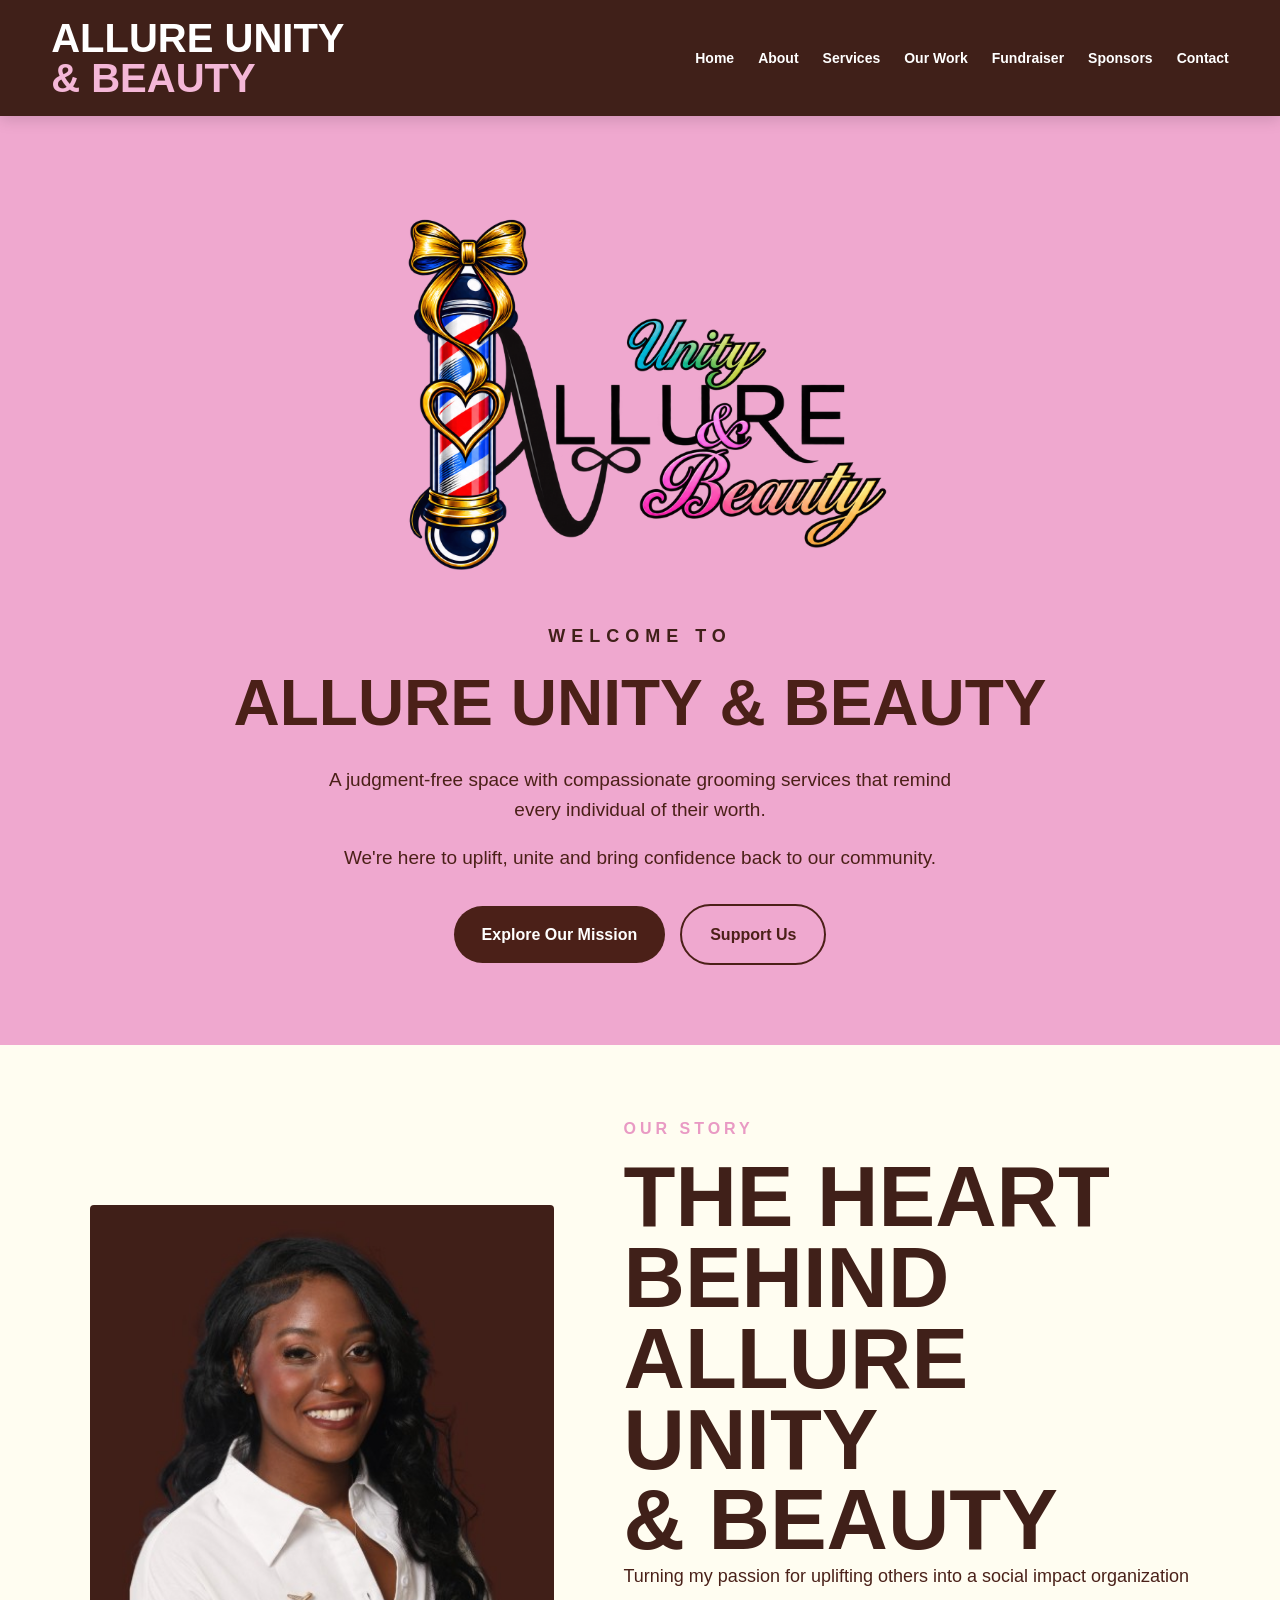
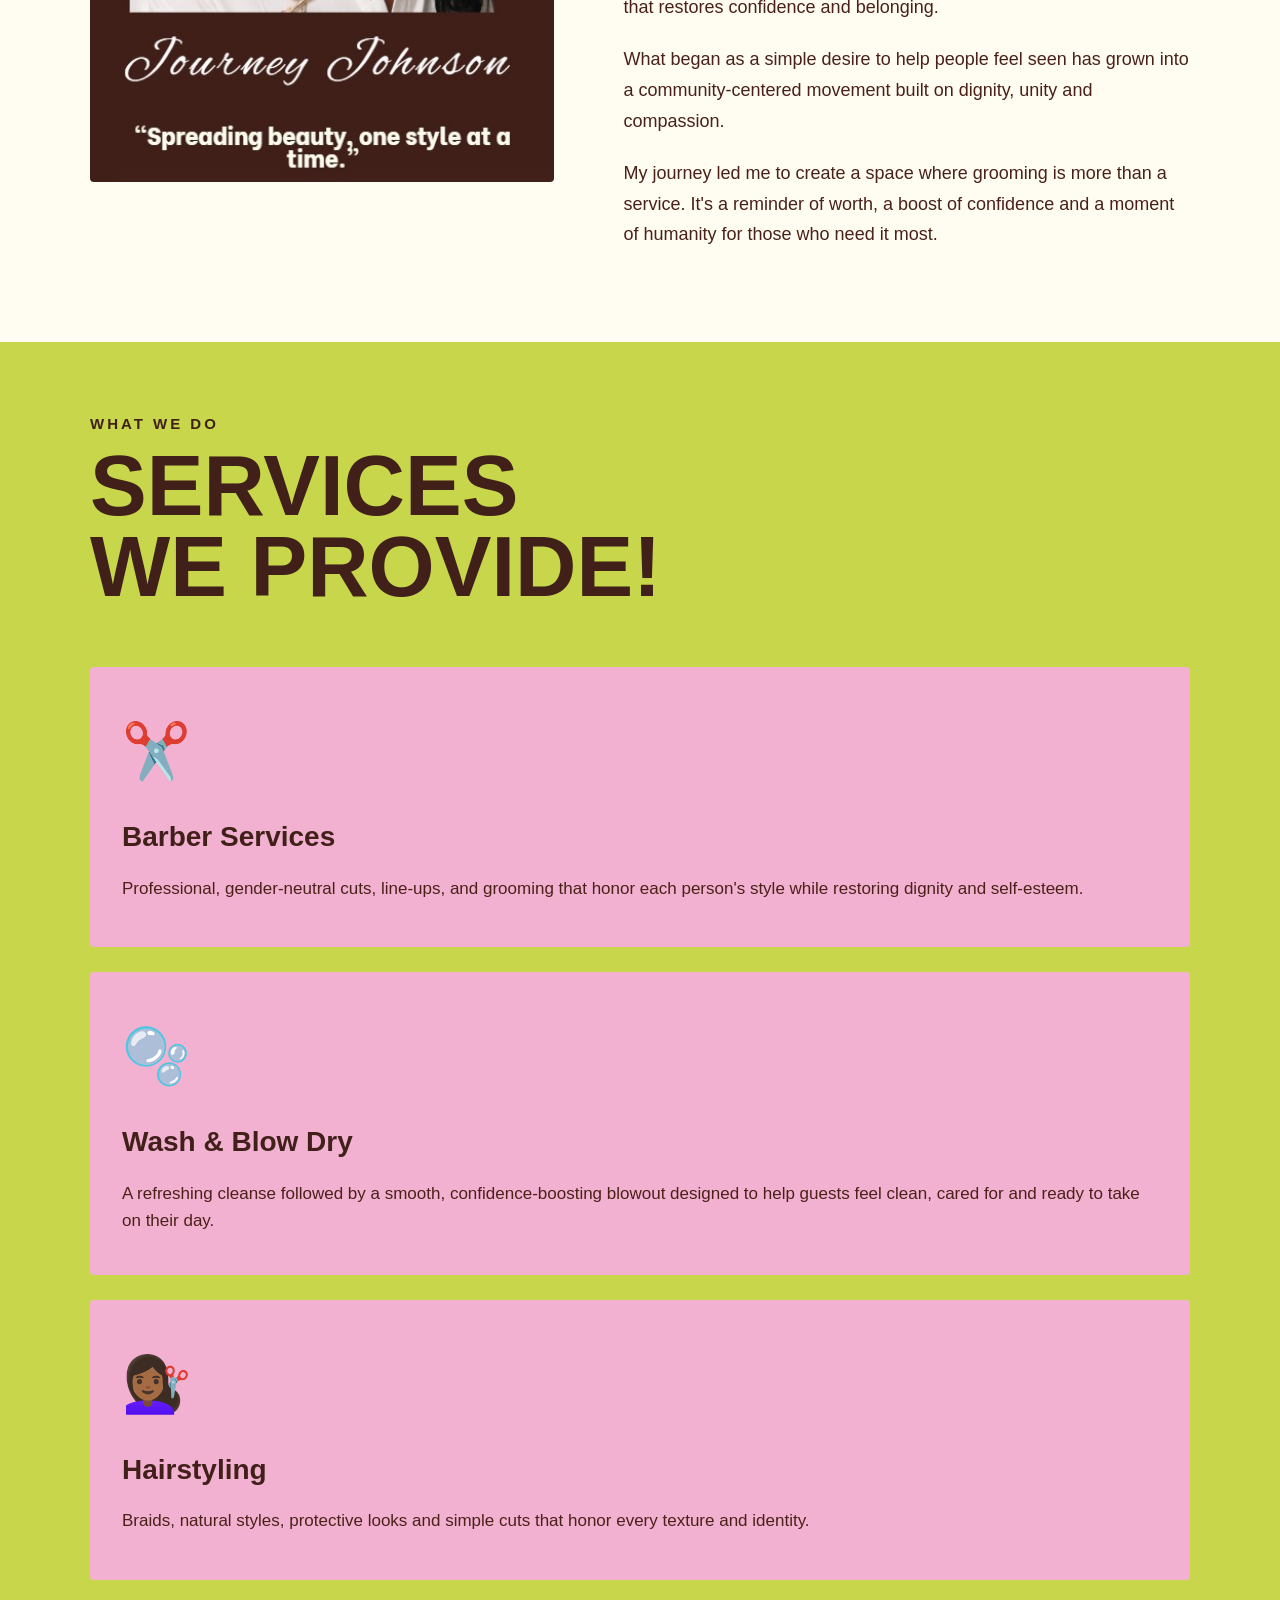
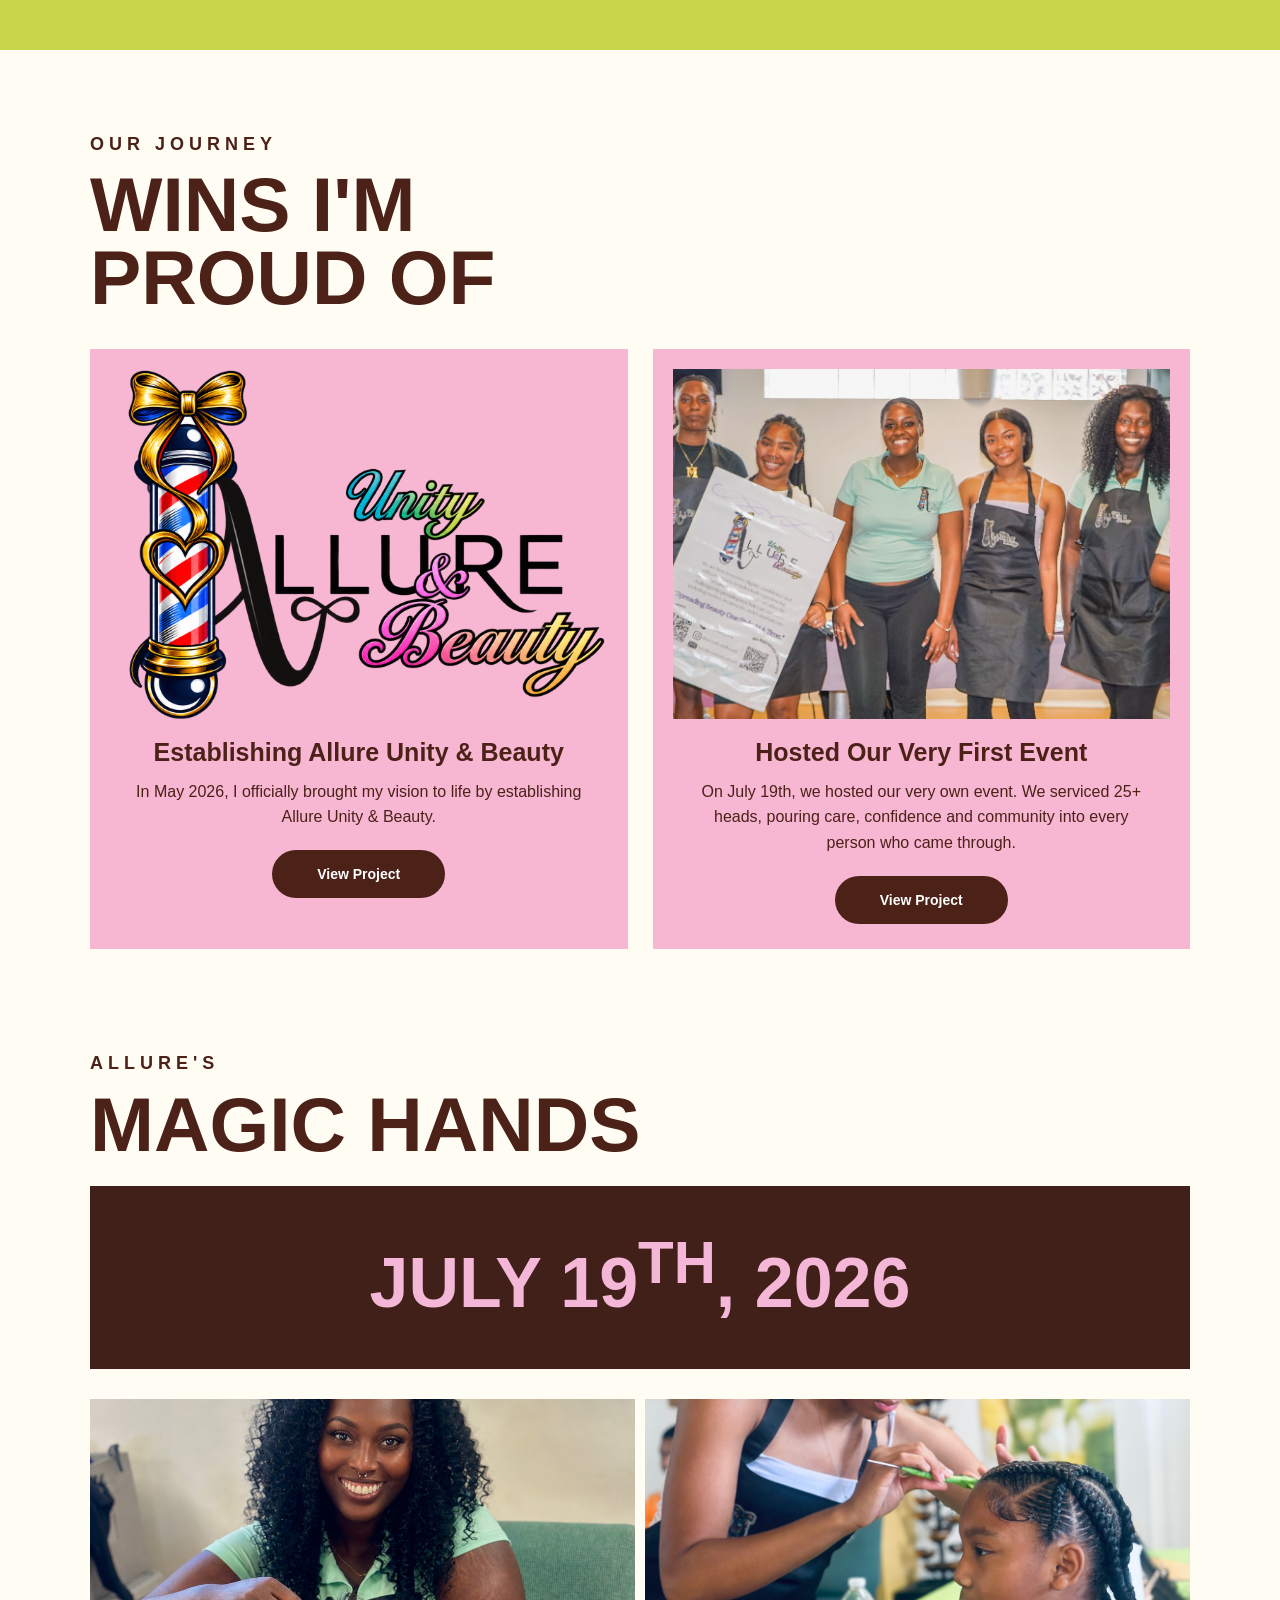
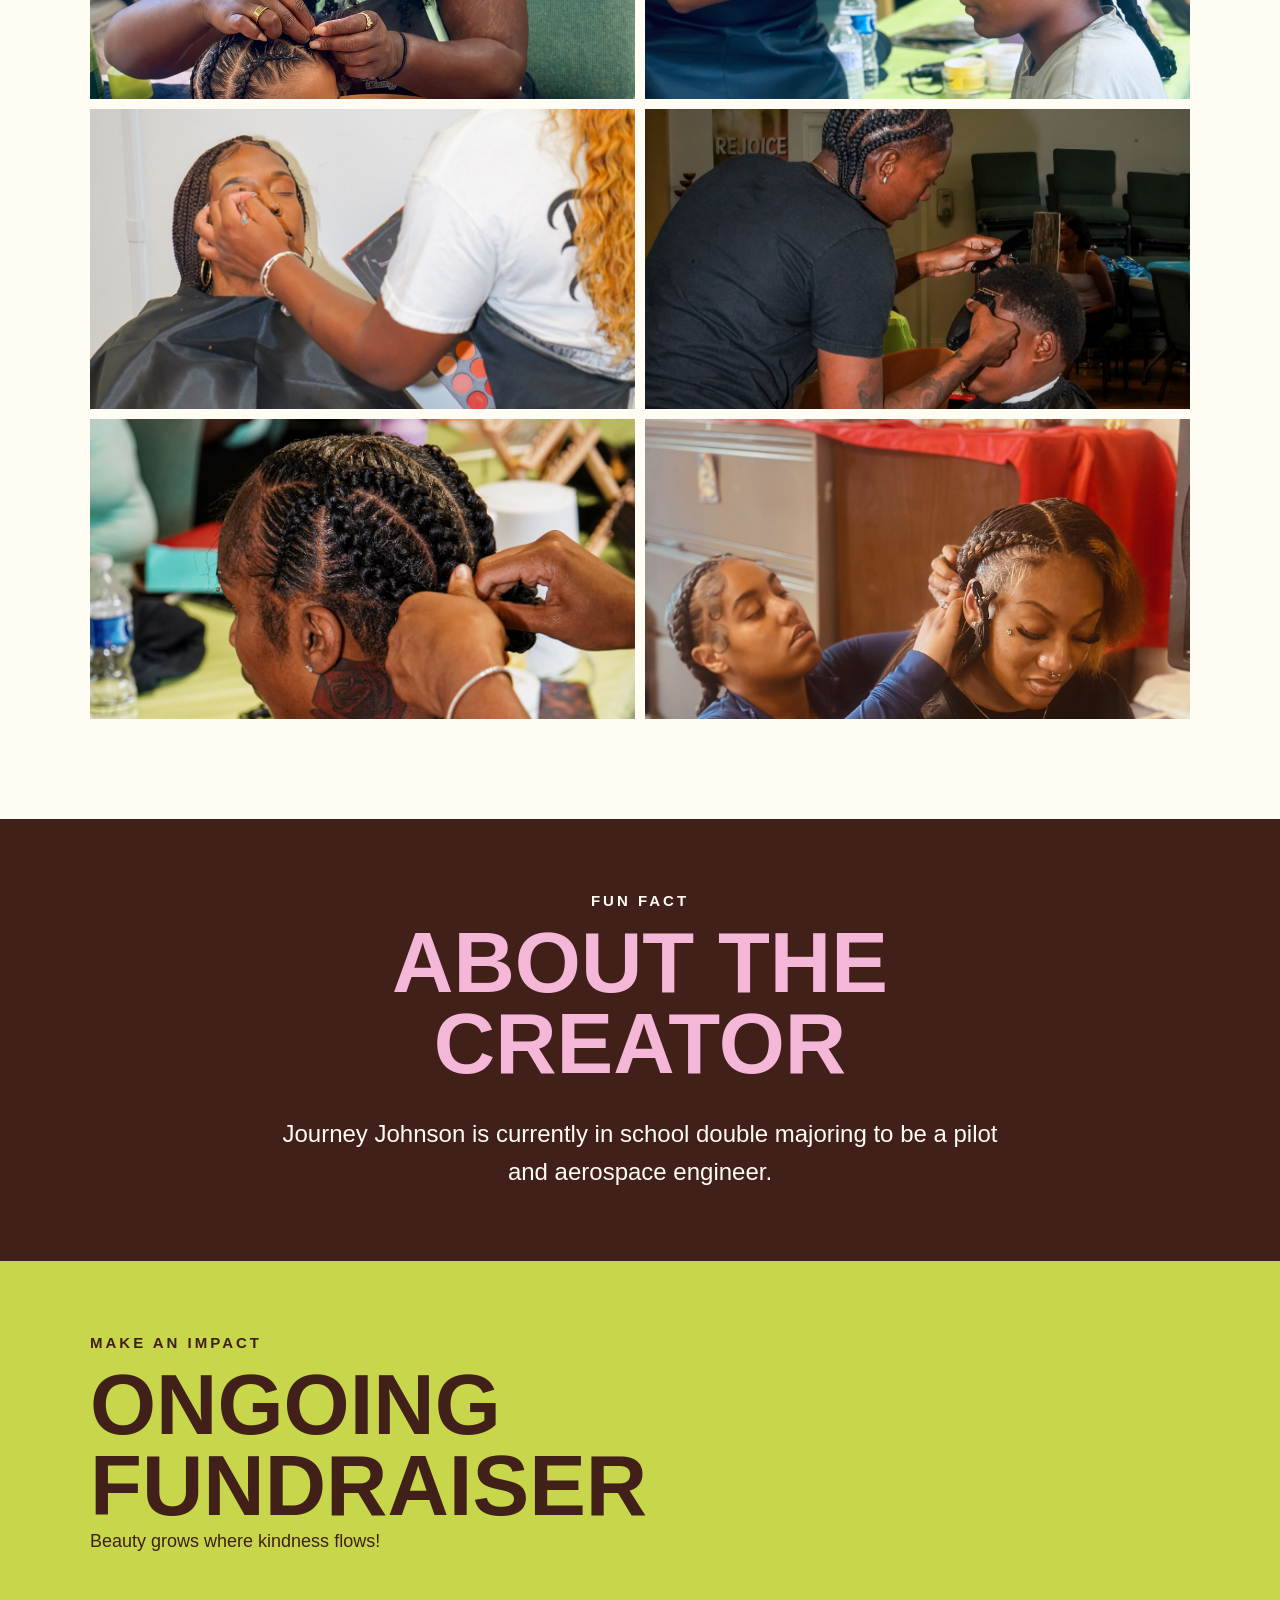
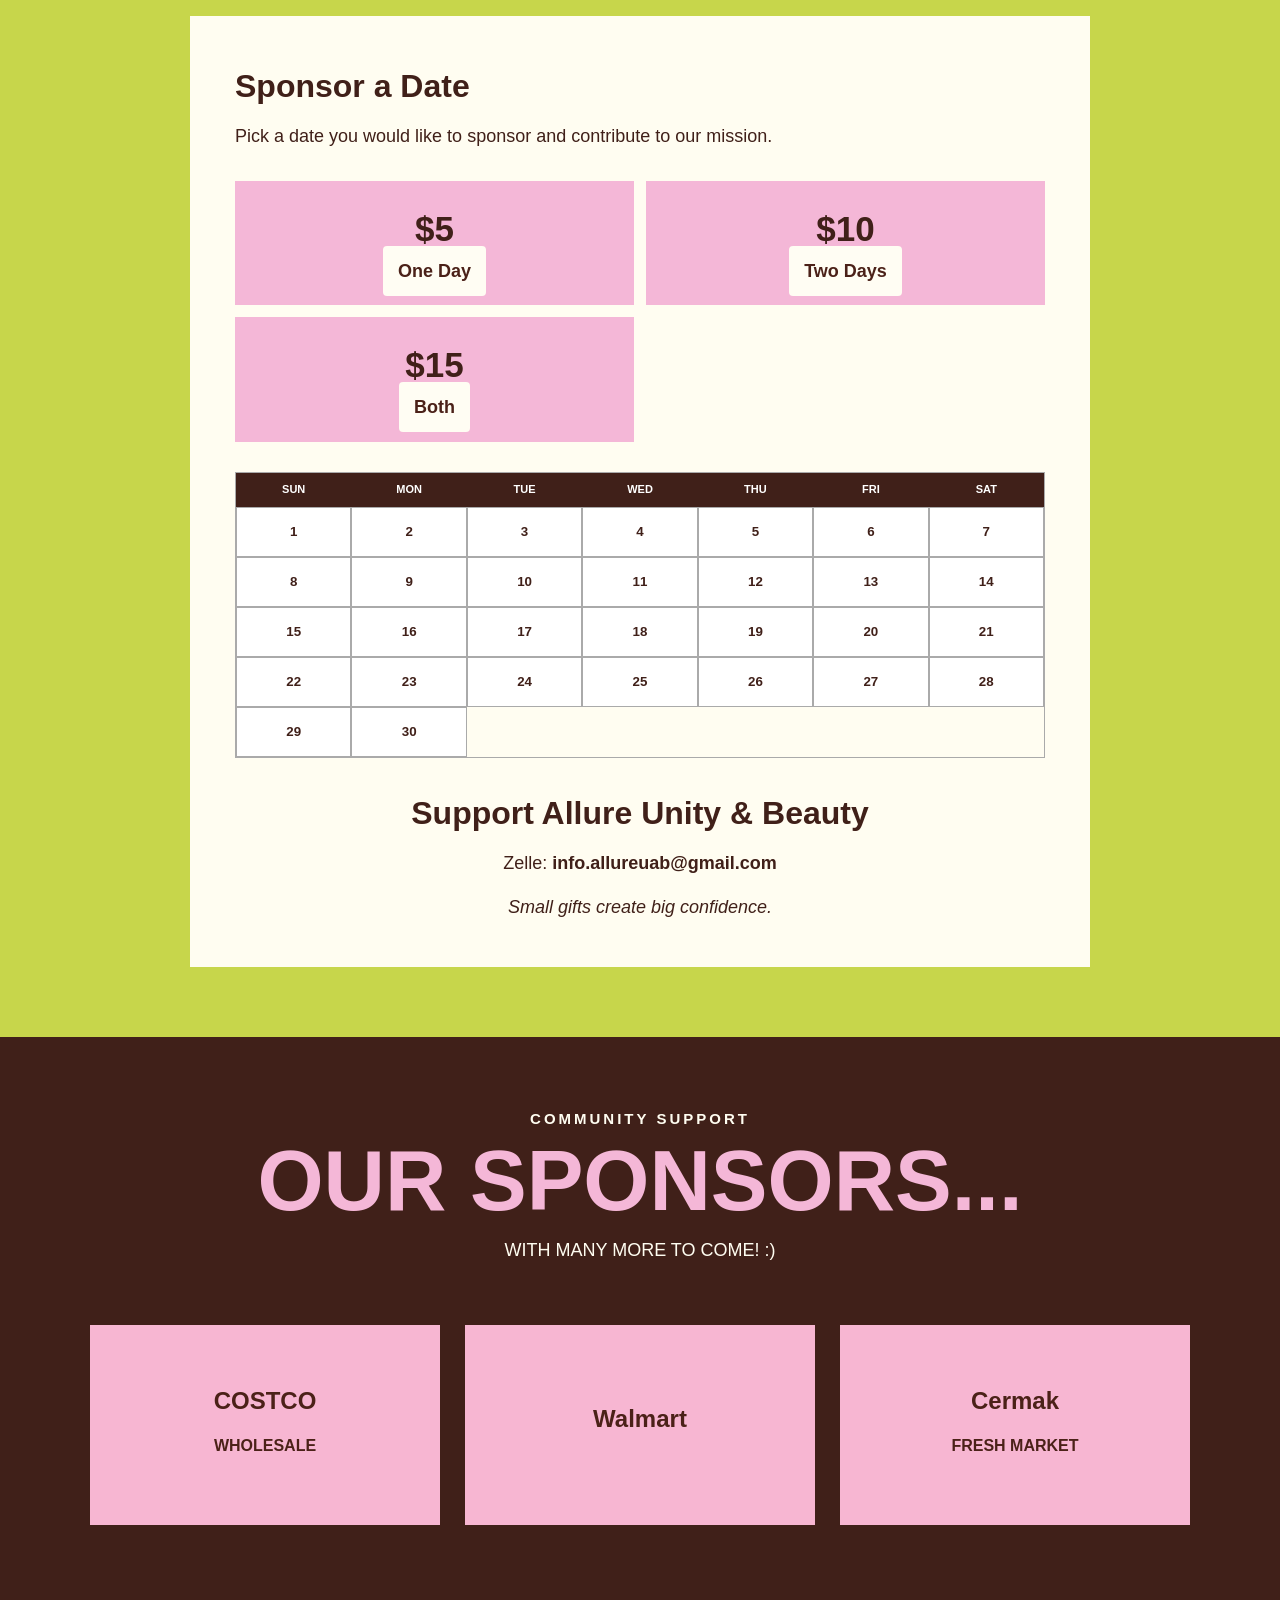
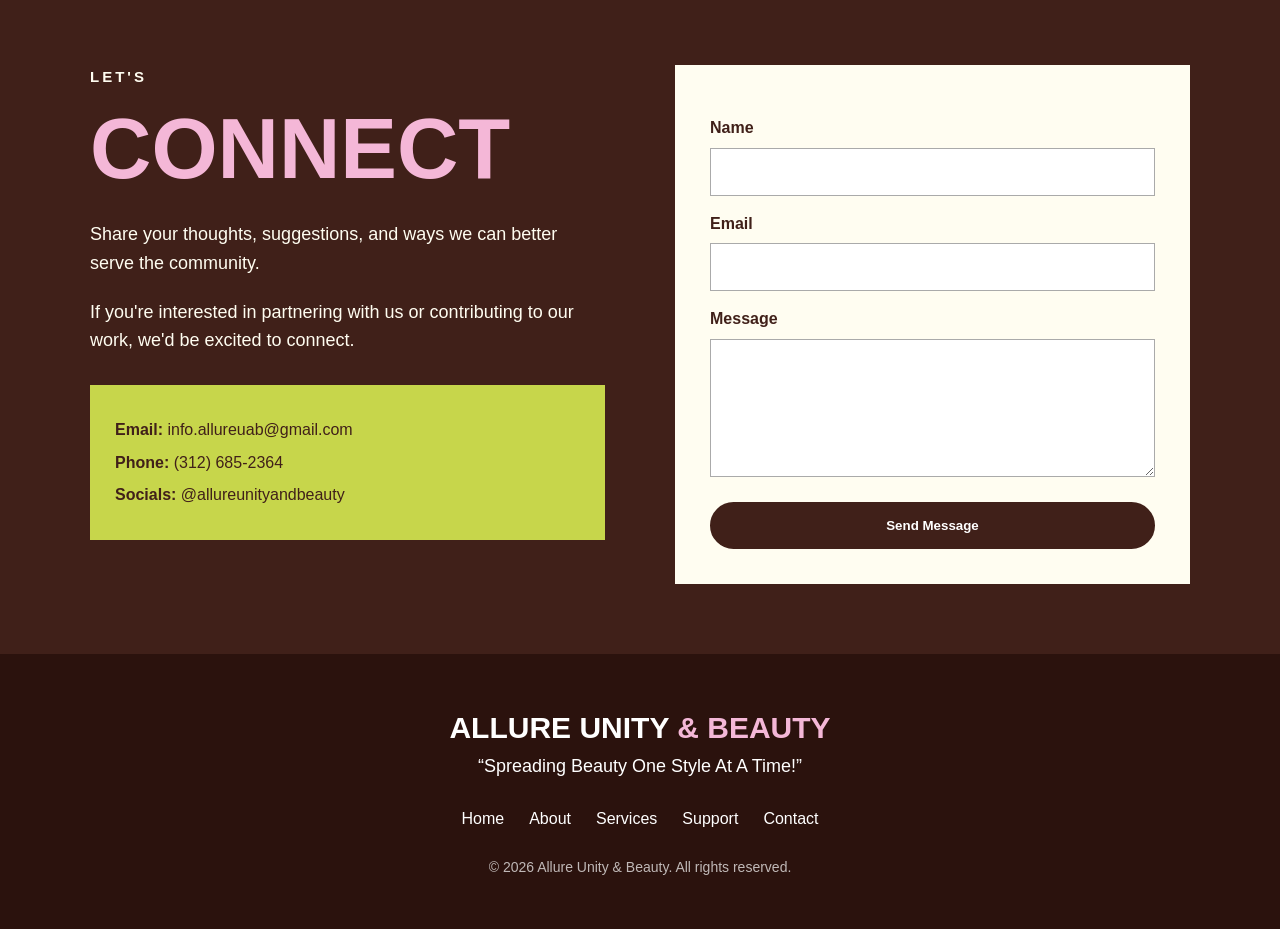
<file: index.html>
<!DOCTYPE html>
<html lang="en">
<head>
    <meta charset="UTF-8">

    <meta name="viewport"
          content="width=device-width, initial-scale=1.0">

    <title>Allure Unity & Beauty</title>

    <meta name="description"
          content="Allure Unity & Beauty is a judgment-free community centered around compassionate grooming, confidence, dignity, and unity.">

    <link rel="stylesheet" href="style.css">
</head>

<body>

<!-- ================= NAVIGATION ================= -->

<header class="navbar">

    <div class="nav-container">

        <a href="index.html" class="logo-text">
            ALLURE UNITY
            <span>& BEAUTY</span>
        </a>

        <button class="menu-button" id="menuButton">
            ☰
        </button>

        <nav id="navMenu">
    <a href="index.html">Home</a>
    <a href="about.html">About</a>
    <a href="services.html">Services</a>
    <a href="work.html">Our Work</a>
    <a href="fundraiser.html">Fundraiser</a>
    <a href="sponsors.html">Sponsors</a>
    <a href="contact.html">Contact</a>
</nav>


    </div>

</header>


<!-- ================= HERO ================= -->

<section class="hero" id="home">

    <div class="hero-content">

        <!-- LOGO -->
        <div class="hero-logo">
            <img src="images/logo.png" alt="Allure Unity & Beauty Logo">
        </div>

        <!-- TEXT -->
        <div class="hero-text">

            <p class="section-label">WELCOME TO</p>

            <h1>ALLURE UNITY &amp; BEAUTY</h1>

            <p class="hero-description">
                A judgment-free space with compassionate grooming
                services that remind every individual of their worth.
            </p>

            <p class="hero-description">
                We're here to uplift, unite and bring confidence
                back to our community.
            </p>

            <div class="hero-buttons">
                <a href="about.html" class="btn">
                    Explore Our Mission
                </a>

                <a href="fundraiser.html" class="btn btn-outline">
                    Support Us
                </a>
            </div>

        </div>

    </div>

</section>



<!-- ================= ABOUT ================= -->

<section class="about" id="about">

    <div class="section-container">

        <div class="about-image">

            <img
                src="images/founder.jpg"
                alt="Founder of Allure Unity & Beauty"
            >

        </div>


        <div class="about-text">

            <p class="section-label">
                OUR STORY
            </p>

            <h2>
                THE HEART BEHIND
                <br>
                ALLURE UNITY
                <br>
                & BEAUTY
            </h2>

            <p>

                Turning my passion for uplifting others into
                a social impact organization that restores
                confidence and belonging.

            </p>

            <p>

                What began as a simple desire to help people
                feel seen has grown into a community-centered
                movement built on dignity, unity and compassion.

            </p>

            <p>

                My journey led me to create a space where
                grooming is more than a service. It's a reminder
                of worth, a boost of confidence and a moment
                of humanity for those who need it most.

            </p>

        </div>

    </div>

</section>



<!-- ================= SERVICES ================= -->

<section class="services" id="services">

    <div class="section-container">

        <div class="section-heading">

            <p class="section-label">
                WHAT WE DO
            </p>

            <h2>
                SERVICES 
                <br>
                WE PROVIDE!
            </h2>

        </div>


        <div class="service-grid">


            <div class="service-card">

                <div class="service-icon">
                    ✂️
                </div>

                <h3>
                    Barber Services
                </h3>

                <p>

                    Professional, gender-neutral cuts,
                    line-ups, and grooming that honor
                    each person's style while restoring
                    dignity and self-esteem.

                </p>

            </div>



            <div class="service-card">

                <div class="service-icon">
                    🫧
                </div>

                <h3>
                    Wash & Blow Dry
                </h3>

                <p>

                    A refreshing cleanse followed by
                    a smooth, confidence-boosting
                    blowout designed to help guests
                    feel clean, cared for and ready
                    to take on their day.

                </p>

            </div>



            <div class="service-card">

                <div class="service-icon">
                    💇🏾‍♀️
                </div>

                <h3>
                    Hairstyling
                </h3>

                <p>

                    Braids, natural styles, protective
                    looks and simple cuts that honor
                    every texture and identity.

                </p>

            </div>

        </div>

    </div>

</section>



<!-- ================= WINS ================= -->

<section class="wins" id="work">

    <div class="section-container">

        <div class="section-heading">

            <p class="section-label">
                OUR JOURNEY
            </p>

            <h2>
                WINS I'M
                <br>
                PROUD OF
            </h2>

        </div>


        <div class="wins-grid">


            <article class="project-card">

                <img
                    src="images/logo.png"
                    alt="Allure Unity & Beauty"
                >

                <div class="project-content">

                    <h3>
                        Establishing Allure
                        Unity & Beauty
                    </h3>

                    <p>
                        In May 2026, I officially brought
                        my vision to life by establishing
                        Allure Unity & Beauty.
                    </p>

                    <a href="https://www.instagram.com/allureunityandbeauty?utm_source=qr"
   class="btn"
   target="_blank"
   rel="noopener noreferrer">
    View Project
</a>

                </div>

            </article>



            <article class="project-card">

                <img
                    src="images/event.jpg"
                    alt="Allure Unity & Beauty first event"
                >

                <div class="project-content">

                    <h3>
                        Hosted Our Very First Event
                    </h3>

                    <p>

                        On July 19th, we hosted our very
                        own event. We serviced 25+ heads,
                        pouring care, confidence and
                        community into every person who
                        came through.

                    </p>
<a href="https://www.instagram.com/allureunityandbeauty?utm_source=qr"
   class="btn"
   target="_blank"
   rel="noopener noreferrer">
    View Project
</a>

                </div>

            </article>

        </div>

    </div>

</section>



<!-- ================= MAGIC HANDS ================= -->

<section class="magic-hands" id="gallery">

    <div class="section-container">

        <p class="section-label">
            ALLURE'S
        </p>

        <h2>
            MAGIC HANDS
        </h2>

        <div class="event-header">

            <div>

                <h3>
                    JULY 19<sup>TH</sup>, 2026
                </h3>

            </div>

        </div>


        <div class="gallery">

            <img src="images/gallery1.jpg" alt="Allure event">
            <img src="images/gallery2.jpg" alt="Allure event">
            <img src="images/gallery3.jpg" alt="Allure event">
            <img src="images/gallery4.jpg" alt="Allure event">
            <img src="images/gallery5(1).jpg" alt="Allure event">
            <img src="images/gallery6.jpg" alt="Allure event">

        </div>

    </div>

</section>



<!-- ================= FOUNDER ================= -->

<section class="founder">

    <div class="founder-content">

        <p class="section-label">
            FUN FACT
        </p>

        <h2>
            ABOUT THE CREATOR
        </h2>

        <p>

            Journey Johnson is currently in school
            double majoring to be a pilot and
            aerospace engineer.

        </p>

    </div>

</section>



<!-- ================= FUNDRAISER ================= -->

<section class="fundraiser" id="fundraiser">

    <div class="section-container">

        <div class="section-heading">

            <p class="section-label">
                MAKE AN IMPACT
            </p>

            <h2>
                ONGOING
                <br>
                FUNDRAISER
            </h2>

            <p>

                Beauty grows where kindness flows!

            </p>

        </div>


        <div class="fundraiser-box">

            <h3>
                Sponsor a Date
            </h3>

            <p>
                Pick a date you would like to sponsor
                and contribute to our mission.
            </p>


            <div class="donation-options">

                <div>
                    <strong>$5</strong>
                    <span>One Day</span>
                </div>

                <div>
                    <strong>$10</strong>
                    <span>Two Days</span>
                </div>

                <div>
                    <strong>$15</strong>
                    <span>Both</span>
                </div>

            </div>


            <div class="calendar">

                <div class="calendar-day">SUN</div>
                <div class="calendar-day">MON</div>
                <div class="calendar-day">TUE</div>
                <div class="calendar-day">WED</div>
                <div class="calendar-day">THU</div>
                <div class="calendar-day">FRI</div>
                <div class="calendar-day">SAT</div>

                <button>1</button>
                <button>2</button>
                <button>3</button>
                <button>4</button>
                <button>5</button>
                <button>6</button>
                <button>7</button>

                <button>8</button>
                <button>9</button>
                <button>10</button>
                <button>11</button>
                <button>12</button>
                <button>13</button>
                <button>14</button>

                <button>15</button>
                <button>16</button>
                <button>17</button>
                <button>18</button>
                <button>19</button>
                <button>20</button>
                <button>21</button>

                <button>22</button>
                <button>23</button>
                <button>24</button>
                <button>25</button>
                <button>26</button>
                <button>27</button>
                <button>28</button>

                <button>29</button>
                <button>30</button>

            </div>


            <div class="payment">

                <h3>
                    Support Allure Unity & Beauty
                </h3>

                <p>
                    Zelle:
                    <strong>
                        info.allureuab@gmail.com
                    </strong>
                </p>

                <p class="small-text">
                    Small gifts create big confidence.
                </p>

            </div>

        </div>

    </div>

</section>



<!-- ================= SPONSORS ================= -->

<section class="sponsors" id="sponsors">

    <div class="section-container">

        <p class="section-label">
            COMMUNITY SUPPORT
        </p>

        <h2>
            OUR SPONSORS...
        </h2>

        <p class="sponsor-subtitle">
            WITH MANY MORE TO COME! :)
        </p>


        <div class="sponsor-grid">

            <div class="sponsor-card">
                <h3>
                    COSTCO
                </h3>
                <p>
                    WHOLESALE
                </p>
            </div>


            <div class="sponsor-card">
                <h3>
                    Walmart
                </h3>
            </div>


            <div class="sponsor-card">
                <h3>
                    Cermak
                </h3>

                <p>
                    FRESH MARKET
                </p>
            </div>

        </div>

    </div>

</section>



<!-- ================= CONTACT ================= -->

<section class="contact" id="contact">

    <div class="section-container">

        <div class="contact-grid">


            <div class="contact-info">

                <p class="section-label">
                    LET'S
                </p>

                <h2>
                    CONNECT
                </h2>

                <p>

                    Share your thoughts, suggestions,
                    and ways we can better serve the
                    community.

                </p>

                <p>

                    If you're interested in partnering
                    with us or contributing to our work,
                    we'd be excited to connect.

                </p>


                <div class="contact-details">

                    <p>
                        <strong>Email:</strong>
                        info.allureuab@gmail.com
                    </p>

                    <p>
                        <strong>Phone:</strong>
                        (312) 685-2364
                    </p>

                    <p>
                        <strong>Socials:</strong>
                        @allureunityandbeauty
                    </p>

                </div>

            </div>



            <form class="contact-form" id="contactForm">

                <label for="name">
                    Name
                </label>

                <input
                    type="text"
                    id="name"
                    required
                >


                <label for="email">
                    Email
                </label>

                <input
                    type="email"
                    id="email"
                    required
                >


                <label for="message">
                    Message
                </label>

                <textarea
                    id="message"
                    rows="6"
                    required
                ></textarea>


                <button
                    type="submit"
                    class="button"
                >
                    Send Message
                </button>

            </form>

        </div>

    </div>

</section>



<!-- ================= FOOTER ================= -->

<footer>

    <div class="footer-logo">
        ALLURE UNITY
        <span>& BEAUTY</span>
    </div>

    <p>
        “Spreading Beauty One Style At A Time!”
    </p>

    <div class="footer-links">

        <a href="#home">Home</a>
        <a href="#about">About</a>
        <a href="#services">Services</a>
        <a href="#fundraiser">Support</a>
        <a href="#contact">Contact</a>

    </div>

    <p class="copyright">
        © 2026 Allure Unity & Beauty. All rights reserved.
    </p>

</footer>


<script src="script.js"></script>

</body>
</html>
</file>
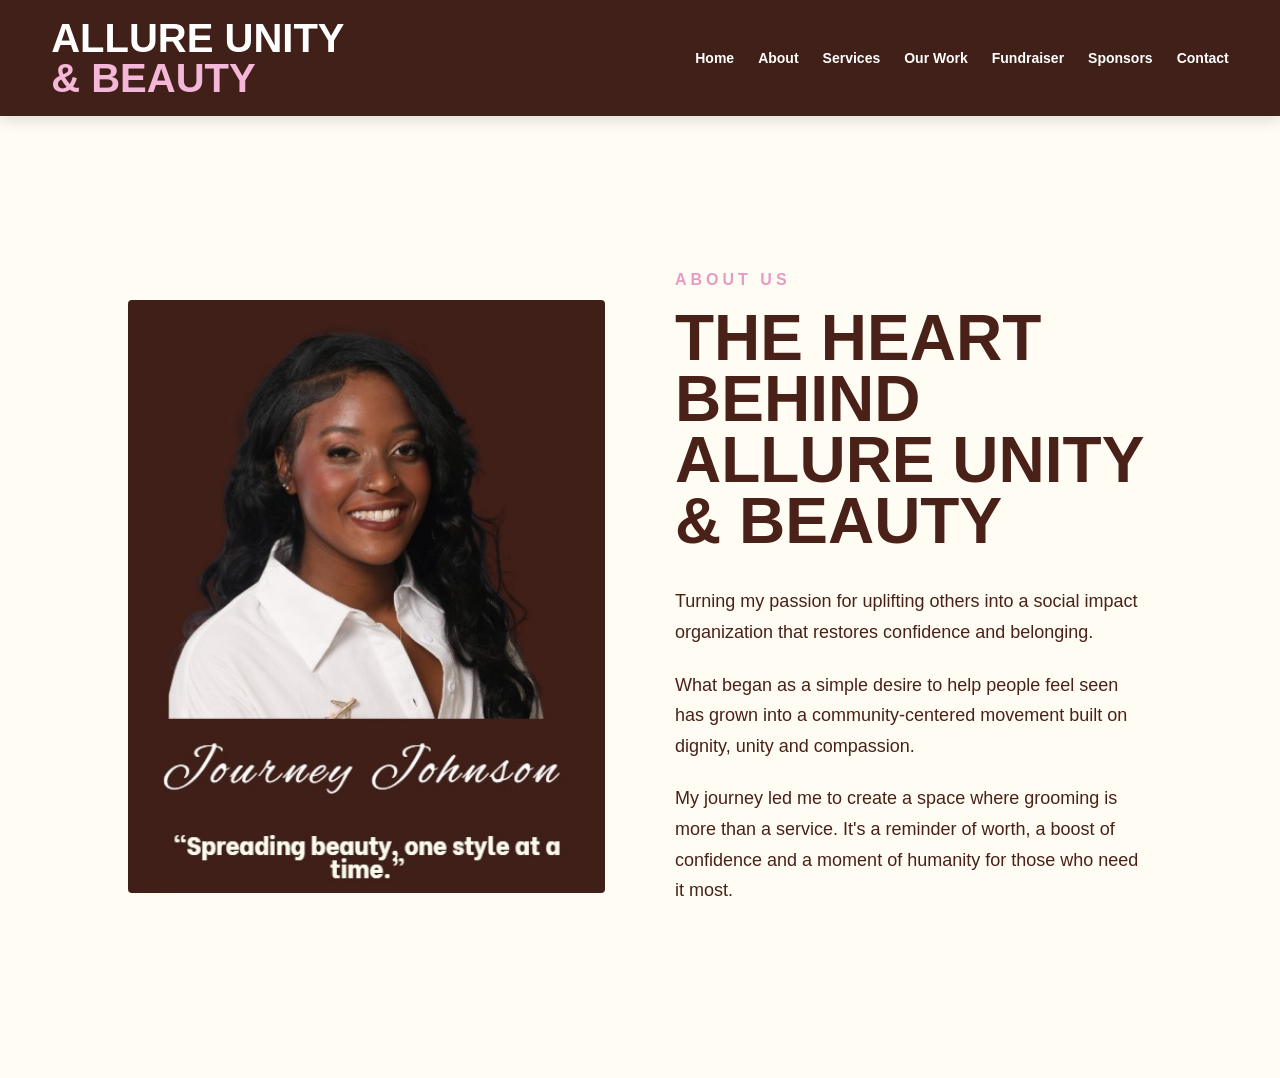
<file: about.html>
<!DOCTYPE html>
<html lang="en">

<head>
    <meta charset="UTF-8">
    <meta name="viewport" content="width=device-width, initial-scale=1.0">

    <title>About | Allure Unity & Beauty</title>

    <link rel="stylesheet" href="style.css">
</head>

<body>

<header class="navbar">
    <div class="nav-container">

        <a href="index.html" class="logo-text">
            ALLURE UNITY
            <span>& BEAUTY</span>
        </a>

        <button class="menu-button" id="menuButton">
            ☰
        </button>

        <nav id="navMenu">
            <a href="index.html">Home</a>
            <a href="about.html">About</a>
            <a href="services.html">Services</a>
            <a href="work.html">Our Work</a>
            <a href="fundraiser.html">Fundraiser</a>
            <a href="sponsors.html">Sponsors</a>
            <a href="contact.html">Contact</a>
        </nav>

    </div>
</header>


<!-- ABOUT PAGE CONTENT GOES HERE -->


<script src="script.js"></script>

</body>
</html>

<!-- ABOUT PAGE -->

<main class="about-page">

    <section class="about-section">

        <div class="about-image">
            <img src="images/founder.jpg" alt="Founder of Allure Unity & Beauty">
        </div>

        <div class="about-text">

            <p class="section-label">ABOUT US</p>

            <h1>
                THE HEART BEHIND<br>
                ALLURE UNITY<br>
                & BEAUTY
            </h1>

            <p>
                Turning my passion for uplifting others into a social impact
                organization that restores confidence and belonging.
            </p>

            <p>
                What began as a simple desire to help people feel seen has grown
                into a community-centered movement built on dignity, unity and
                compassion.
            </p>

            <p>
                My journey led me to create a space where grooming is more than
                a service. It's a reminder of worth, a boost of confidence and
                a moment of humanity for those who need it most.
            </p>

        </div>

    </section>

</main>

<script src="script.js"></script>

</body>
</html>
</file>
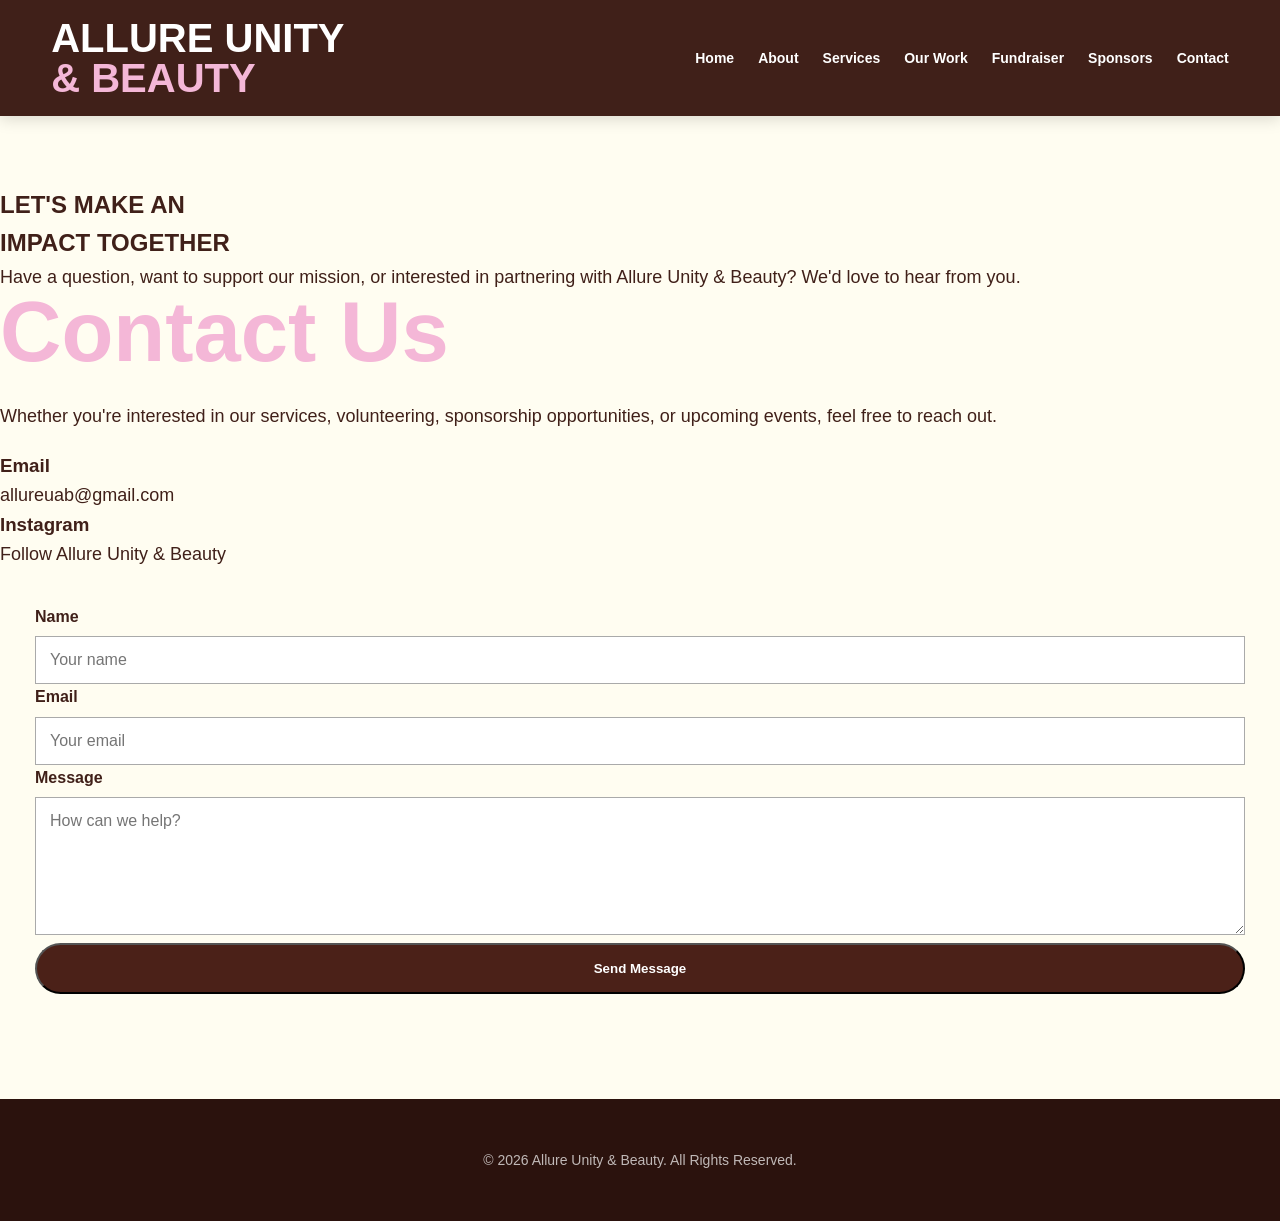
<file: contact.html>
<!DOCTYPE html>
<html lang="en">

<head>
    <meta charset="UTF-8">
    <meta name="viewport" content="width=device-width, initial-scale=1.0">

    <title>Contact | Allure Unity & Beauty</title>

    <link rel="stylesheet" href="style.css">
</head>

<body>

    <!-- ================= NAVIGATION ================= -->

    <header class="navbar">

        <div class="nav-container">

            <a href="index.html" class="logo-text">
                ALLURE UNITY
                <span>& BEAUTY</span>
            </a>

            <button class="menu-button" id="menuButton">
                ☰
            </button>

            <nav id="navMenu">
                <a href="index.html">Home</a>
                <a href="about.html">About</a>
                <a href="services.html">Services</a>
                <a href="work.html">Our Work</a>
                <a href="fundraiser.html">Fundraiser</a>
                <a href="sponsors.html">Sponsors</a>
                <a href="contact.html">Contact</a>
            </nav>

        </div>

    </header>


    <!-- ================= CONTACT PAGE ================= -->

    <main class="contact-page">

        <section class="contact-section">

            <div class="contact-header">

               

                <h1>
                    LET'S MAKE AN
                    <br>
                    IMPACT TOGETHER
                </h1>

                <p>
                    Have a question, want to support our mission, or interested
                    in partnering with Allure Unity & Beauty? We'd love to hear
                    from you.
                </p>

            </div>


            <div class="contact-container">

                <!-- CONTACT INFORMATION -->

                <div class="contact-info">

                    <h2>Contact Us</h2>

                    <p>
                        Whether you're interested in our services,
                        volunteering, sponsorship opportunities, or upcoming
                        events, feel free to reach out.
                    </p>

                    <div class="contact-detail">
                        <h3>Email</h3>
                        <p>
                            <a href="mailto:allureuab@gmail.com">
                                allureuab@gmail.com
                            </a>
                        </p>
                    </div>

                    <div class="contact-detail">
                        <h3>Instagram</h3>
                        <p>
                            <a href="https://www.instagram.com/allureunityandbeauty?utm_source=qrYOUR-INSTAGRAM-LINK"
                               target="_blank"
                               rel="noopener noreferrer">
                                Follow Allure Unity & Beauty
                            </a>
                        </p>
                    </div>

                </div>


                <!-- CONTACT FORM -->

                <div class="contact-form-container">
<form
    action="https://formspree.io/f/xbglggqy"
    method="POST"
    class="contact-form"
>

    <div class="form-group">
        <label for="name">Name</label>

        <input
            type="text"
            id="name"
            name="name"
            placeholder="Your name"
            required
        >
    </div>

    <div class="form-group">
        <label for="email">Email</label>

        <input
            type="email"
            id="email"
            name="email"
            placeholder="Your email"
            required
        >
    </div>

    <div class="form-group">
        <label for="message">Message</label>

        <textarea
            id="message"
            name="message"
            placeholder="How can we help?"
            rows="6"
            required
        ></textarea>
    </div>

    <button type="submit" class="btn">
        Send Message
    </button>

        </div>

    </section>

</main>


<!-- ================= FOOTER ================= -->

<footer>

    <p class="copyright">
        © 2026 Allure Unity & Beauty. All Rights Reserved.
    </p>

</footer>


    <!-- ================= JAVASCRIPT ================= -->

    <script src="script.js"></script>

</body>

</html>
</file>
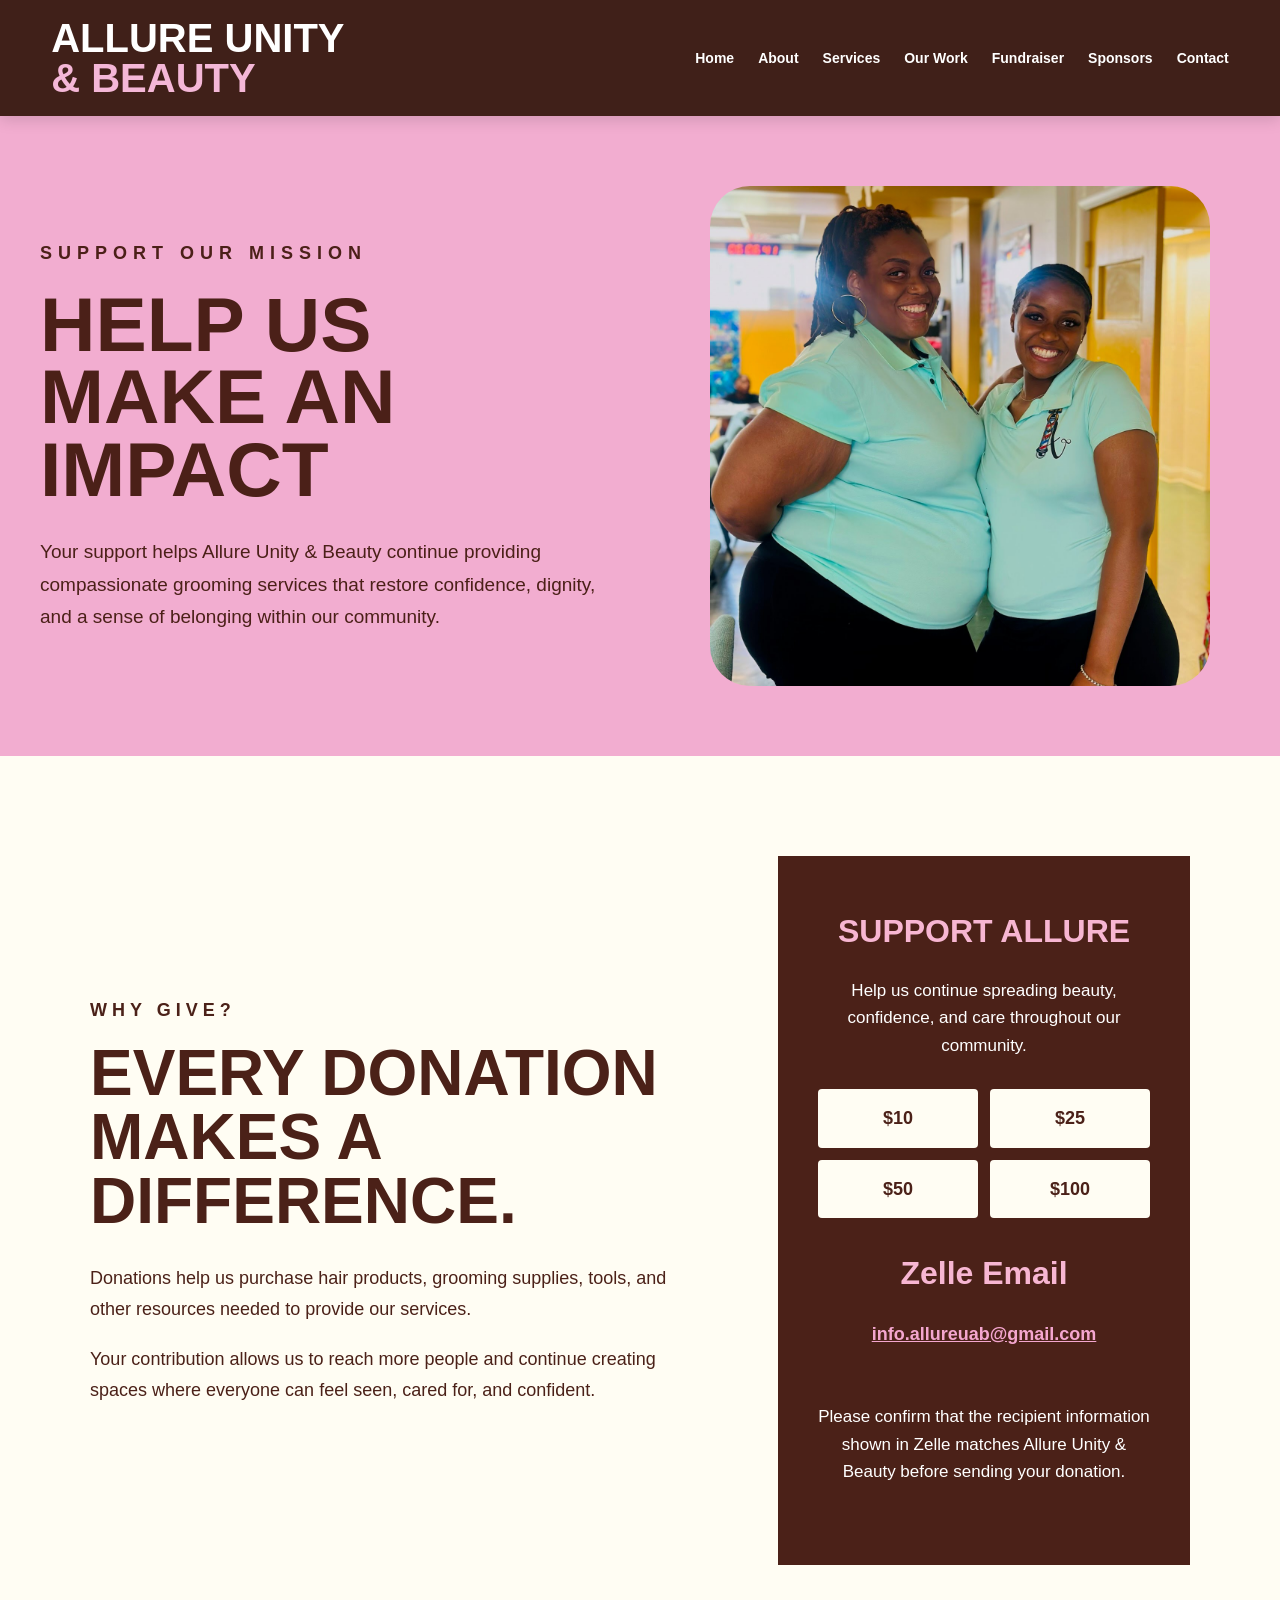
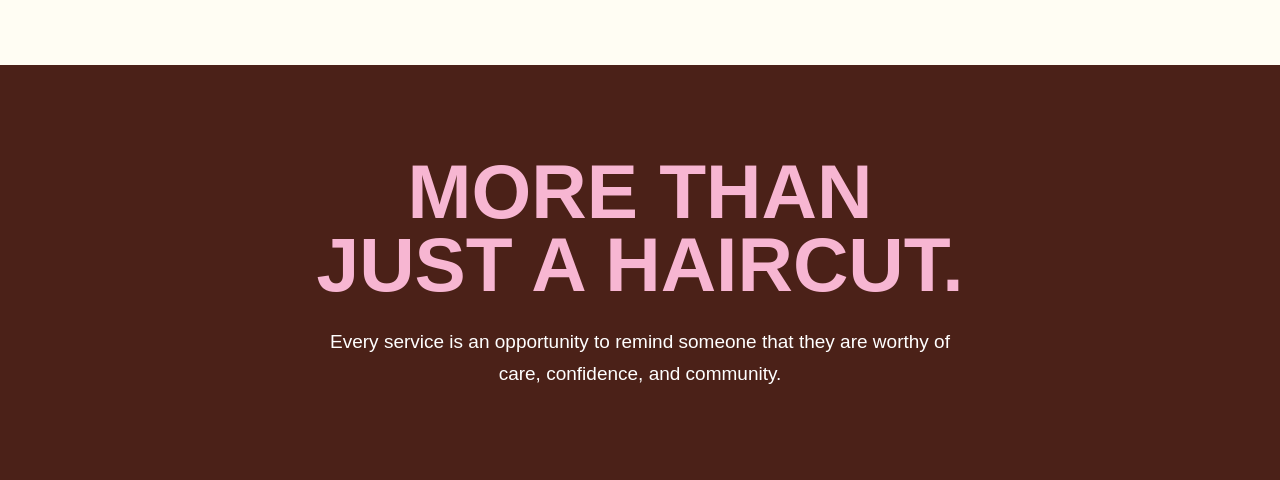
<file: fundraiser.html>
<!DOCTYPE html>
<html lang="en">

<head>
    <meta charset="UTF-8">
    <meta name="viewport" content="width=device-width, initial-scale=1.0">

    <title>Fundraiser | Allure Unity & Beauty</title>

    <link rel="stylesheet" href="style.css">
</head>

<body>

    <!-- NAVIGATION -->
    <header class="navbar">

        <div class="nav-container">

            <a href="index.html" class="logo-text">
                ALLURE UNITY
                <span>& BEAUTY</span>
            </a>

            <button class="menu-button" id="menuButton">
                ☰
            </button>

            <nav id="navMenu">
                <a href="index.html">Home</a>
                <a href="about.html">About</a>
                <a href="services.html">Services</a>
                <a href="work.html">Our Work</a>
                <a href="fundraiser.html">Fundraiser</a>
                <a href="sponsors.html">Sponsors</a>
                <a href="contact.html">Contact</a>
            </nav>

        </div>

    </header>


    <!-- FUNDRAISER HERO -->
    <section class="fundraiser-hero">

    <div class="fundraiser-hero-container">

        <!-- LEFT SIDE -->
        <div class="fundraiser-hero-text">

            <p class="section-label">
                SUPPORT OUR MISSION
            </p>

            <h1>
                HELP US<br>
                MAKE AN<br>
                IMPACT
            </h1>

            <p class="fundraiser-description">
                Your support helps Allure Unity &amp; Beauty continue
                providing compassionate grooming services that restore
                confidence, dignity, and a sense of belonging within
                our community.
            </p>

        </div>


        <!-- RIGHT SIDE -->
        <div class="fundraiser-hero-image">

            <img
                src="images/fundraiser-image.jpg"
                alt="Allure Unity and Beauty community impact"
            >

        </div>

    </div>

</section>


    <!-- DONATION SECTION -->
    <section class="donation-section">

        <div class="section-container">

            <div class="donation-grid">


                <!-- LEFT SIDE -->
                <div class="donation-info">

                    <p class="section-label">
                        WHY GIVE?
                    </p>

                    <h2>
                        EVERY DONATION
                        <br>
                        MAKES A DIFFERENCE.
                    </h2>

                    <p>
                        Donations help us purchase hair products,
                        grooming supplies, tools, and other resources
                        needed to provide our services.
                    </p>

                    <p>
                        Your contribution allows us to reach more
                        people and continue creating spaces where
                        everyone can feel seen, cared for, and
                        confident.
                    </p>

                </div>


                <!-- RIGHT SIDE -->
                <div class="donation-card">

                    <h3>
                        SUPPORT ALLURE
                    </h3>

                    <p>
                        Help us continue spreading beauty,
                        confidence, and care throughout our community.
                    </p>

                    <div class="donation-options">

                        <span>$10</span>
                        <span>$25</span>
                        <span>$50</span>
                        <span>$100</span>

                    </div>

                    <!-- REPLACE # WITH YOUR DONATION LINK -->
                  
<h3 class="zelle-title">Zelle Email</h3>

<a href="mailto:info.allureuab@gmail.com" class="zelle-email">
    info.allureuab@gmail.com
</a>

<p class="zelle-confirm">
    Please confirm that the recipient information shown in Zelle
    matches Allure Unity &amp; Beauty before sending your donation.
</p>

</div>

                </div>

            </div>

        </div>

    </section>


    <!-- IMPACT MESSAGE -->
    <section class="fundraiser-message">

        <div class="section-container">

            <h2>
                MORE THAN
                <br>
                JUST A HAIRCUT.
            </h2>

            <p>
                Every service is an opportunity to remind someone
                that they are worthy of care, confidence, and
                community.
            </p>

        </div>

    </section>


    <script src="script.js"></script>

</body>

</html>
</file>
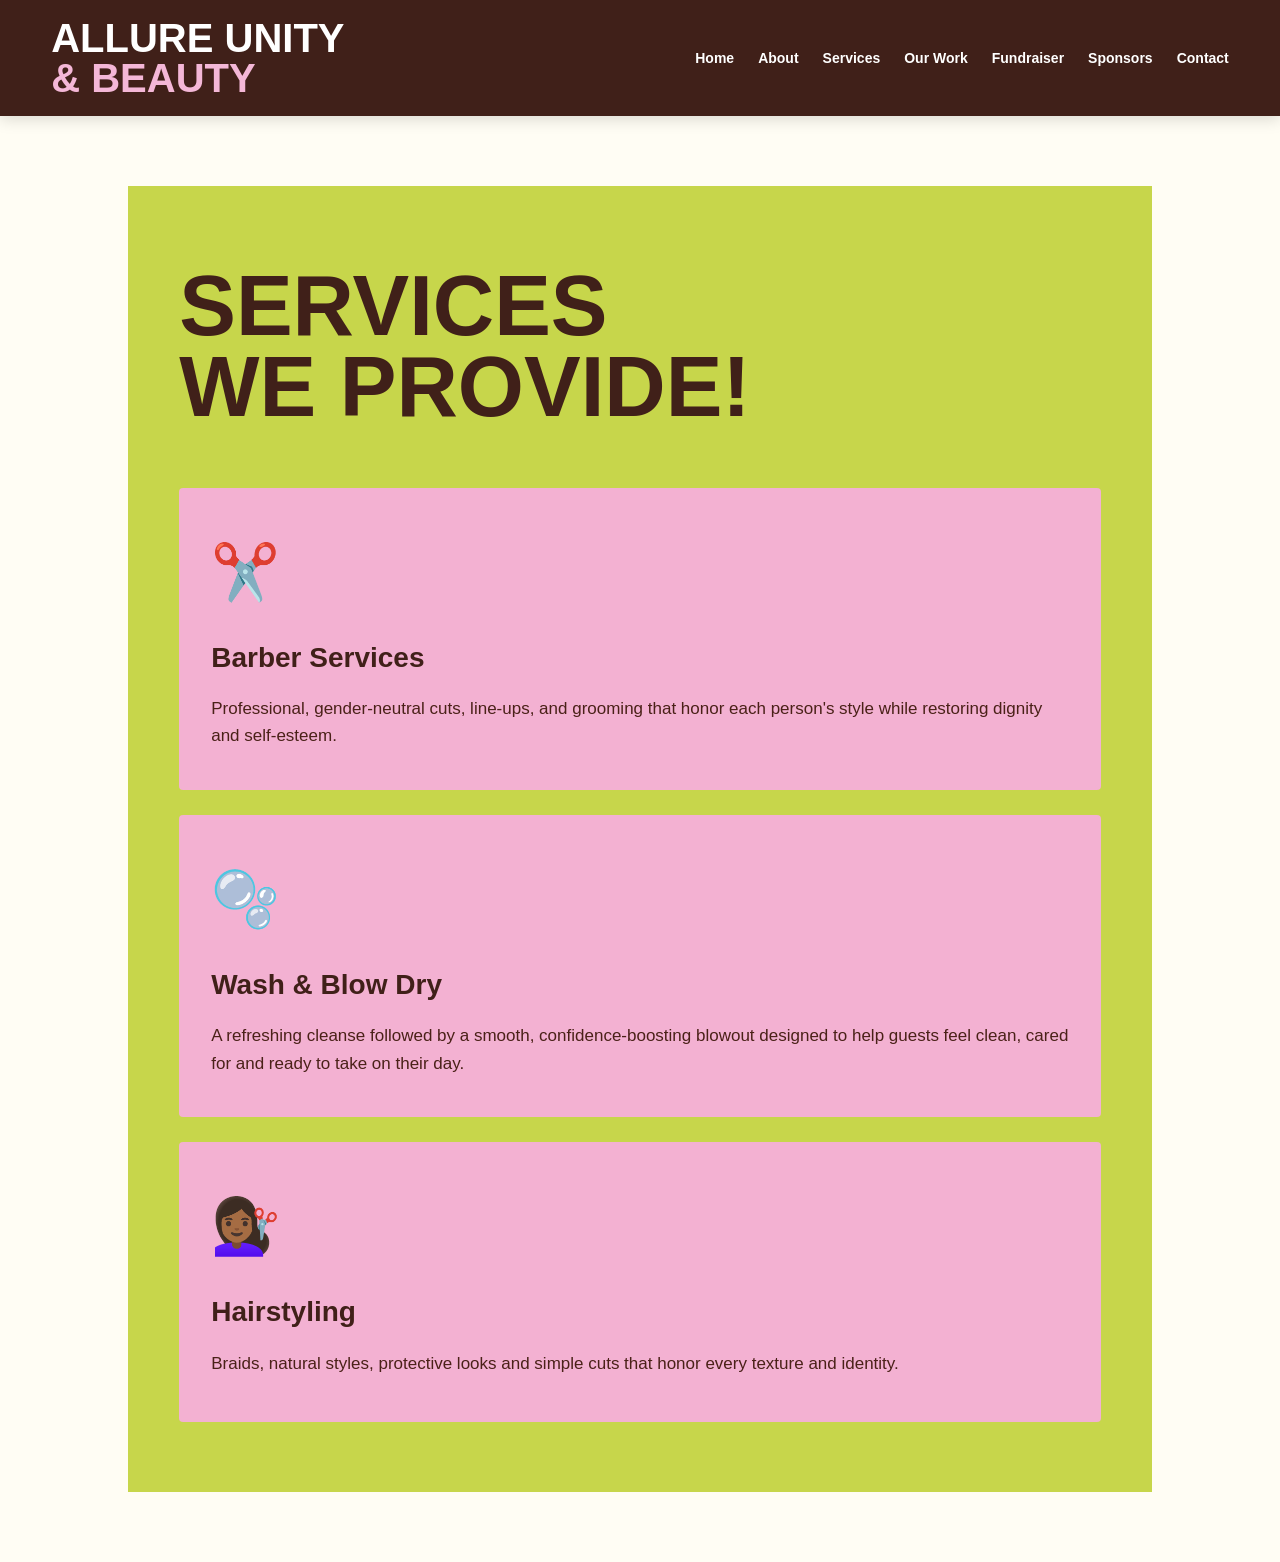
<file: services.html>
<!DOCTYPE html>
<html lang="en">

<head>
    <meta charset="UTF-8">
    <meta name="viewport" content="width=device-width, initial-scale=1.0">

    <title>Services | Allure Unity & Beauty</title>

    <link rel="stylesheet" href="style.css">
</head>

<body>

    <!-- NAVIGATION -->

    <header class="navbar">

        <div class="nav-container">

            <a href="index.html" class="logo-text">
                ALLURE UNITY
                <span>& BEAUTY</span>
            </a>

            <button class="menu-button" id="menuButton">
                ☰
            </button>

            <nav id="navMenu">
                <a href="index.html">Home</a>
                <a href="about.html">About</a>
                <a href="services.html">Services</a>
                <a href="work.html">Our Work</a>
                <a href="fundraiser.html">Fundraiser</a>
                <a href="sponsors.html">Sponsors</a>
                <a href="contact.html">Contact</a>
            </nav>

        </div>

    </header>


    <!-- SERVICES PAGE -->

   <main class="services-page">

    <section class="services" id="services">

        <div class="section-container">

            <div class="section-heading">

                <p class="section-label">
            
                </p>

                <h2>
                    SERVICES
                    <br>
                    WE PROVIDE!
                </h2>

            </div>

            <div class="service-grid">

                <div class="service-card">

                    <div class="service-icon">
                        ✂️
                    </div>

                    <h3>Barber Services</h3>

                    <p>
                        Professional, gender-neutral cuts,
                        line-ups, and grooming that honor
                        each person's style while restoring
                        dignity and self-esteem.
                    </p>

                </div>


                <div class="service-card">

                    <div class="service-icon">
                        🫧
                    </div>

                    <h3>Wash & Blow Dry</h3>

                    <p>
                        A refreshing cleanse followed by
                        a smooth, confidence-boosting
                        blowout designed to help guests
                        feel clean, cared for and ready
                        to take on their day.
                    </p>

                </div>


                <div class="service-card">

                    <div class="service-icon">
                        💇🏾‍♀️
                    </div>

                    <h3>Hairstyling</h3>

                    <p>
                        Braids, natural styles, protective
                        looks and simple cuts that honor
                        every texture and identity.
                    </p>

                </div>

            </div>

        </div>

    </section>

</main>


    <script src="script.js"></script>

</body>

</html>
</file>
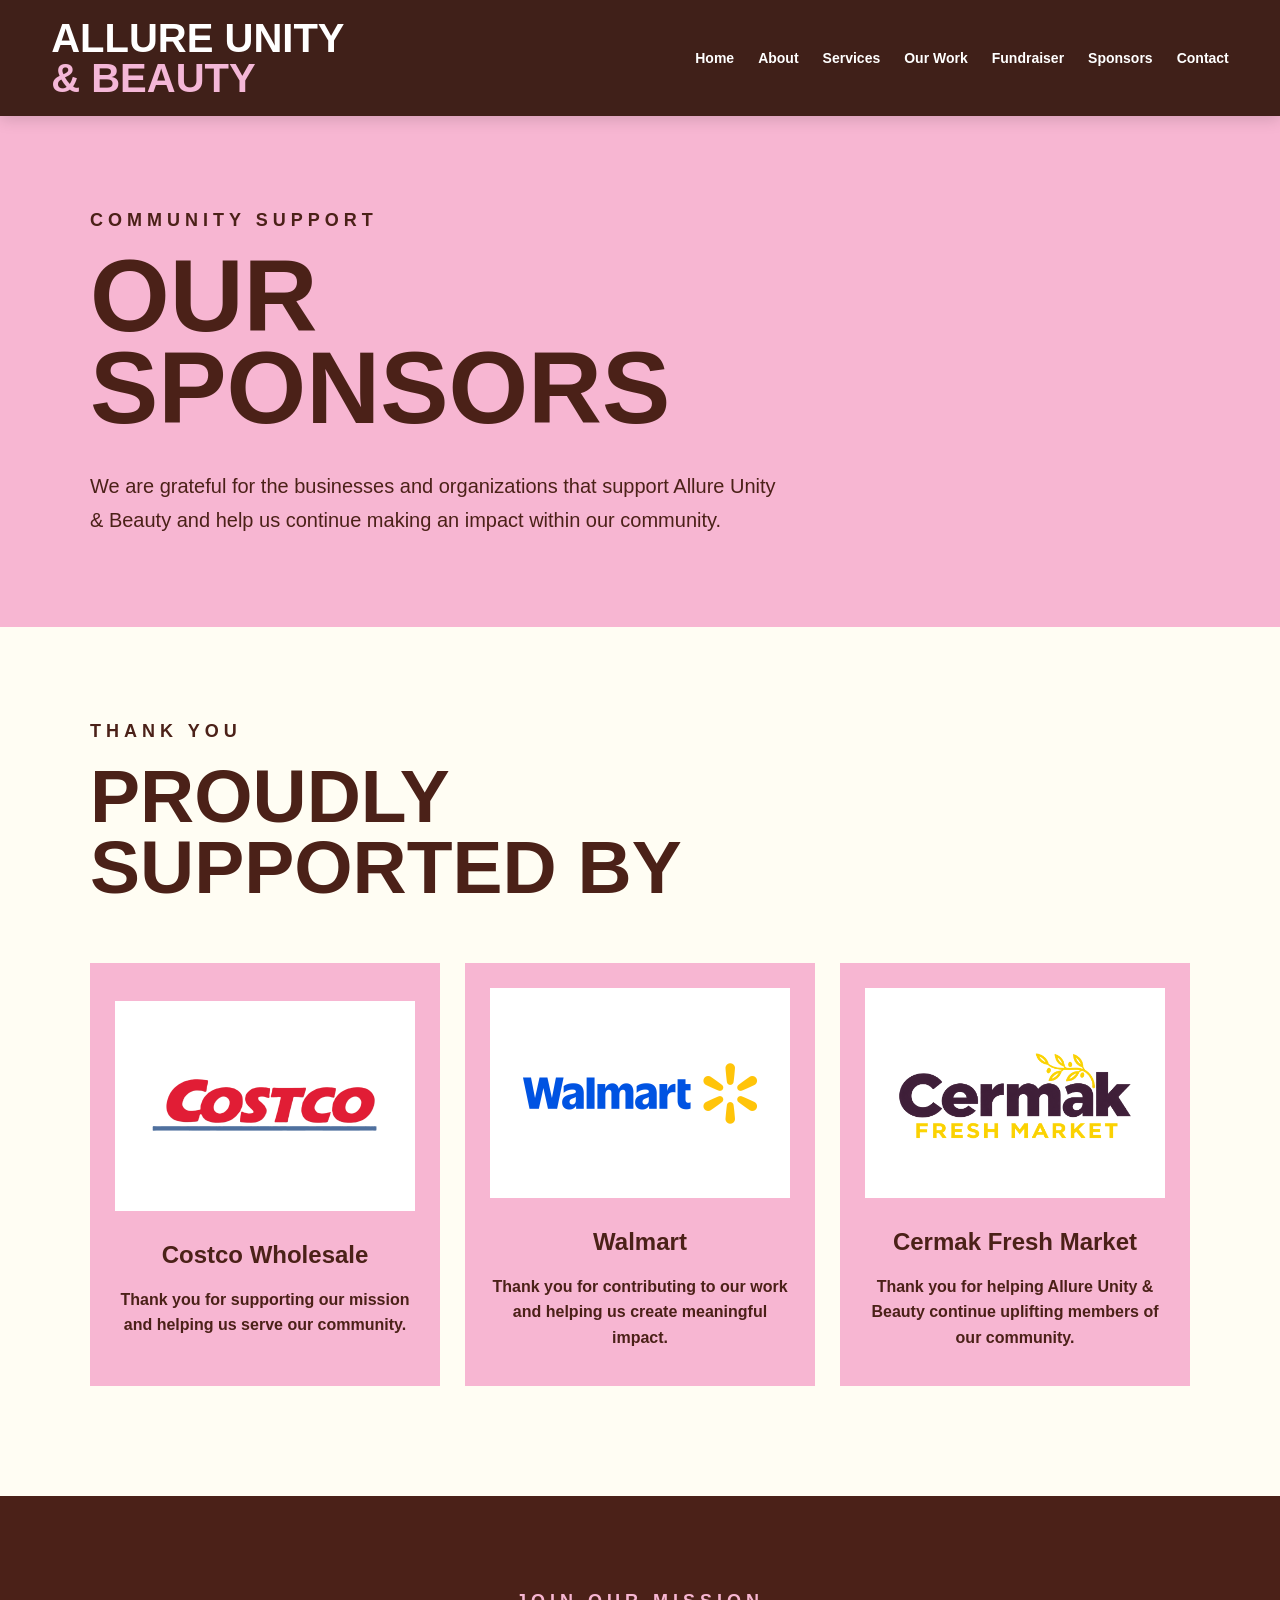
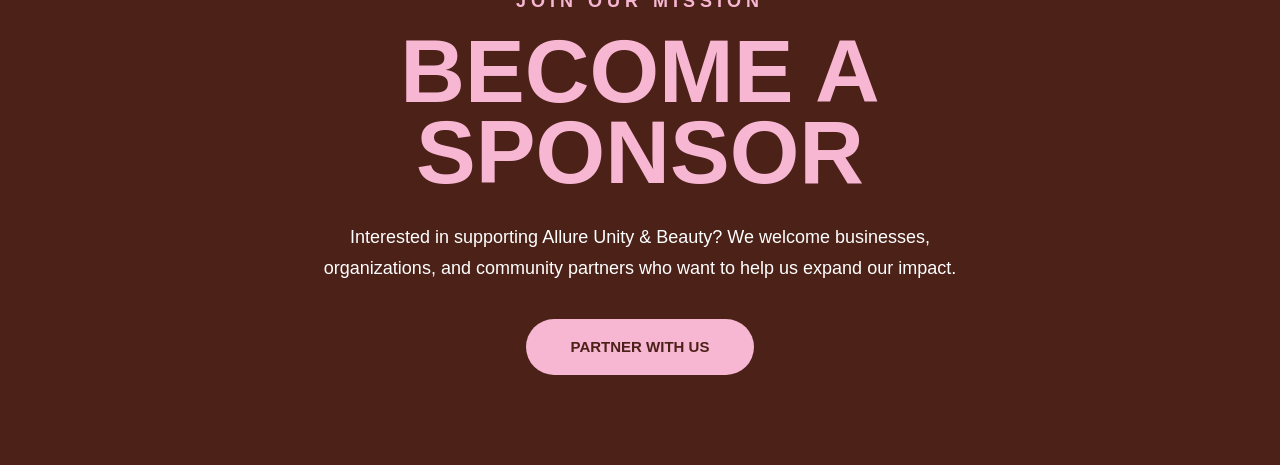
<file: sponsors.html>
<!DOCTYPE html>
<html lang="en">

<head>
    <meta charset="UTF-8">
    <meta name="viewport" content="width=device-width, initial-scale=1.0">

    <title>Sponsors | Allure Unity & Beauty</title>

    <link rel="stylesheet" href="style.css">
</head>

<body>

    <!-- ================= NAVIGATION ================= -->

    <header class="navbar">

        <div class="nav-container">

            <a href="index.html" class="logo-text">
                ALLURE UNITY
                <span>& BEAUTY</span>
            </a>

            <button class="menu-button" id="menuButton">
                ☰
            </button>

            <nav id="navMenu">
                <a href="index.html">Home</a>
                <a href="about.html">About</a>
                <a href="services.html">Services</a>
                <a href="work.html">Our Work</a>
                <a href="fundraiser.html">Fundraiser</a>
                <a href="sponsors.html">Sponsors</a>
                <a href="contact.html">Contact</a>
            </nav>

        </div>

    </header>


    <!-- ================= SPONSORS HERO ================= -->

    <section class="sponsors-page">

        <div class="section-container">

            <p class="section-label">
                COMMUNITY SUPPORT
            </p>

            <h1>
                OUR
                <br>
                SPONSORS
            </h1>

            <p class="sponsors-intro">
                We are grateful for the businesses and organizations
                that support Allure Unity & Beauty and help us continue
                making an impact within our community.
            </p>

        </div>

    </section>


    <!-- ================= CURRENT SPONSORS ================= -->

    <section class="current-sponsors">

        <div class="section-container">

            <div class="sponsor-heading">

                <p class="section-label">
                    THANK YOU
                </p>

                <h2>
                    PROUDLY
                    <br>
                    SUPPORTED BY
                </h2>

            </div>


            <div class="sponsor-grid">


                <!-- COSTCO -->

                <div class="sponsor-card">

                    <div class="sponsor-logo">
                        <img
                            src="images/costco.png"
                            alt="Costco Wholesale"
                        >
                    </div>

                    <h3>Costco Wholesale</h3>

                    <p>
                        Thank you for supporting our mission
                        and helping us serve our community.
                    </p>

                </div>


                <!-- WALMART -->

                <div class="sponsor-card">

                    <div class="sponsor-logo">
                        <img
                            src="images/walmart.png"
                            alt="Walmart"
                        >
                    </div>

                    <h3>Walmart</h3>

                    <p>
                        Thank you for contributing to our work
                        and helping us create meaningful impact.
                    </p>

                </div>


                <!-- CERMAK -->

                <div class="sponsor-card">

                    <div class="sponsor-logo">
                        <img
                            src="images/cermak.png"
                            alt="Cermak Fresh Market"
                        >
                    </div>

                    <h3>Cermak Fresh Market</h3>

                    <p>
                        Thank you for helping Allure Unity & Beauty
                        continue uplifting members of our community.
                    </p>

                </div>


            </div>

        </div>

    </section>


    <!-- ================= BECOME A SPONSOR ================= -->

    <section class="become-sponsor">

        <div class="section-container">

            <p class="section-label">
                JOIN OUR MISSION
            </p>

            <h2>
                BECOME A
                <br>
                SPONSOR
            </h2>

            <p>
                Interested in supporting Allure Unity & Beauty?
                We welcome businesses, organizations, and community
                partners who want to help us expand our impact.
            </p>

            <a
                href="mailto:info.allureuab@gmail.com?subject=Allure Unity %26 Beauty Sponsorship Inquiry"
                class="sponsor-button"
            >
                PARTNER WITH US
            </a>

        </div>

    </section>


    <script src="script.js"></script>

</body>

</html>
</file>
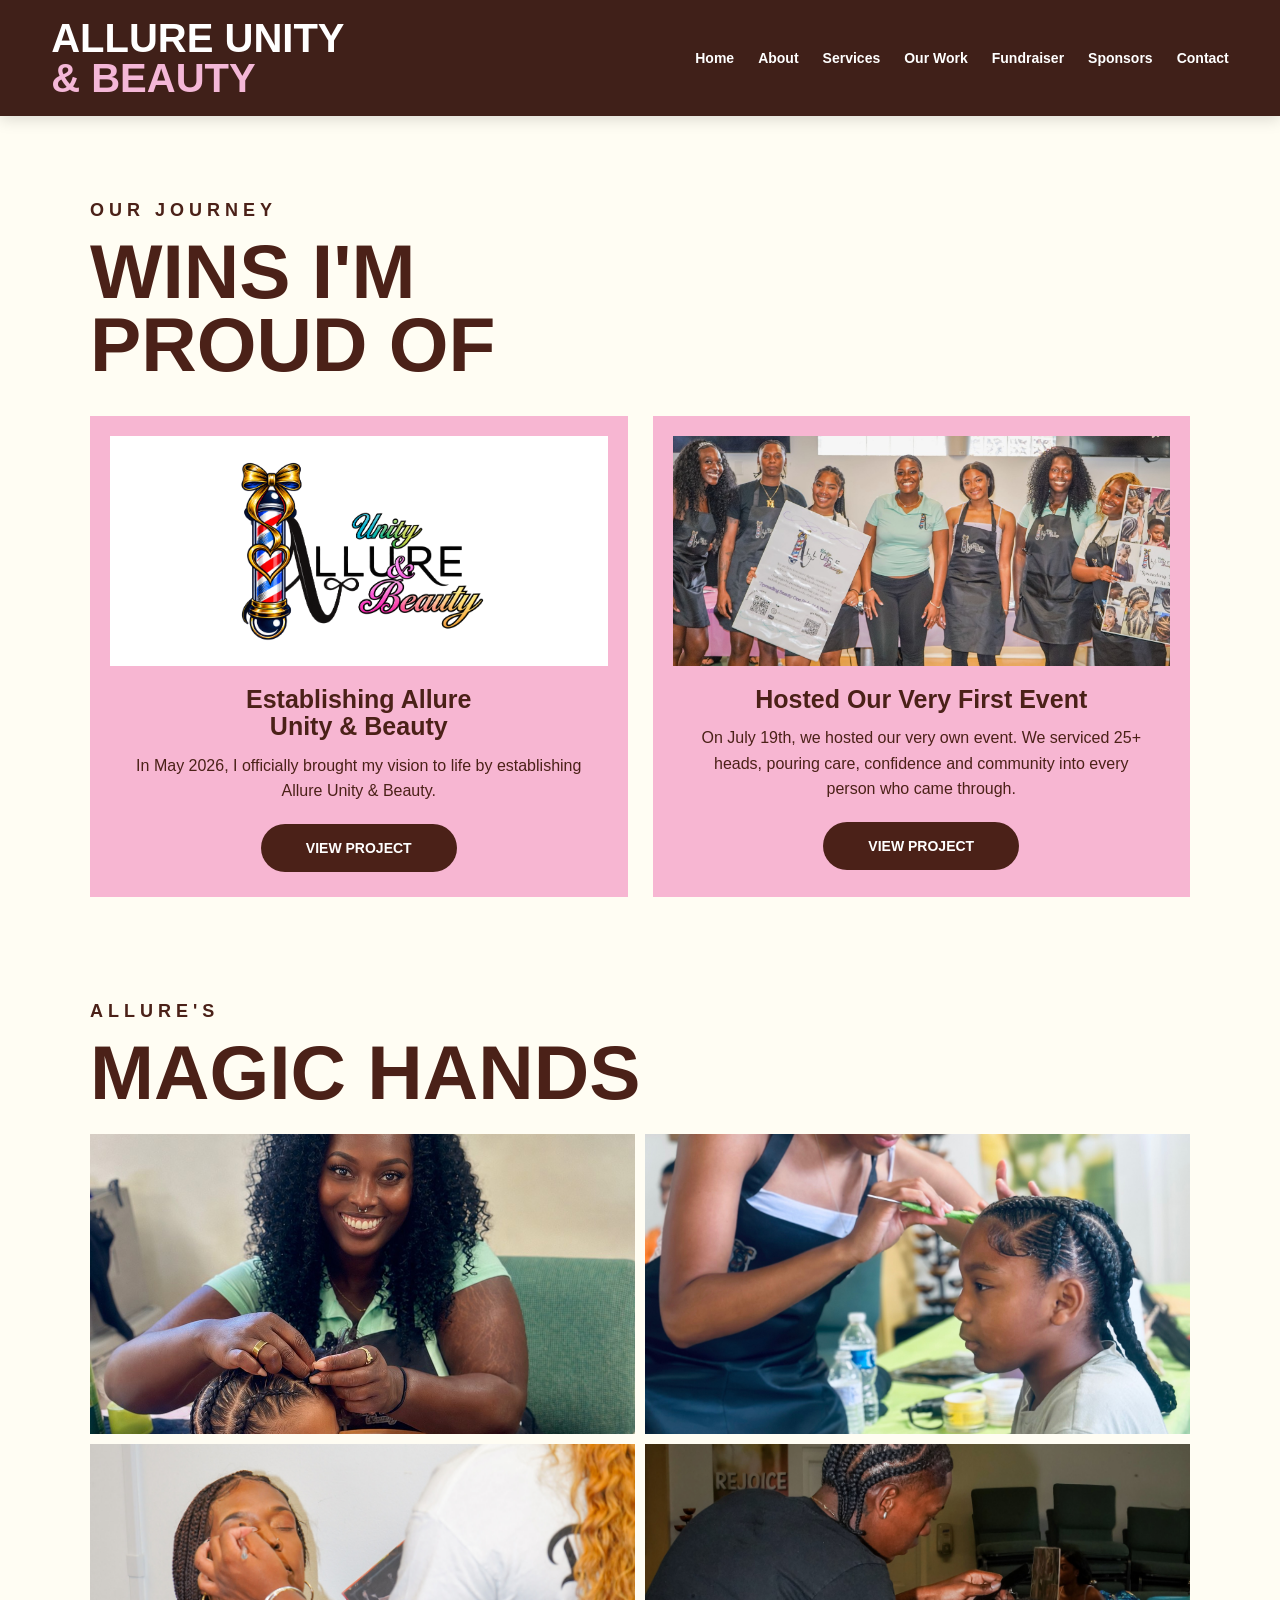
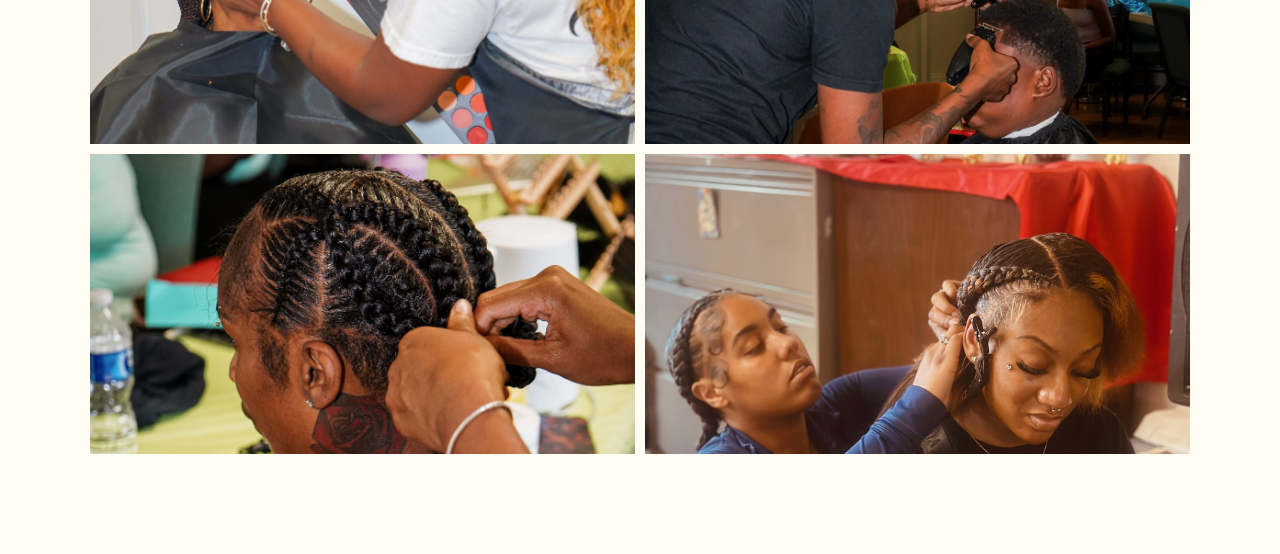
<file: work.html>
<!DOCTYPE html>
<html lang="en">

<head>
    <meta charset="UTF-8">
    <meta name="viewport" content="width=device-width, initial-scale=1.0">

    <title>Our Work | Allure Unity & Beauty</title>

    <link rel="stylesheet" href="style.css">
</head>

<body>

    <!-- NAVIGATION -->
    <header class="navbar">
        <div class="nav-container">

            <a href="index.html" class="logo-text">
                ALLURE UNITY
                <span>& BEAUTY</span>
            </a>

            <button class="menu-button" id="menuButton">
                ☰
            </button>

            <nav id="navMenu">
                <a href="index.html">Home</a>
                <a href="about.html">About</a>
                <a href="services.html">Services</a>
                <a href="work.html">Our Work</a>
                <a href="fundraiser.html">Fundraiser</a>
                <a href="sponsors.html">Sponsors</a>
                <a href="contact.html">Contact</a>
            </nav>

        </div>
    </header>


    <!-- OUR JOURNEY -->
    <section class="wins">

        <div class="section-container">

            <div class="section-heading">

                <p class="section-label">
                    OUR JOURNEY
                </p>

                <h2>
                    WINS I'M
                    <br>
                    PROUD OF
                </h2>

            </div>


            <div class="wins-grid">

                <!-- PROJECT 1 -->
                <article class="project-card">

                    <div class="project-image">

                        <img
                            src="images/logo.png"
                            alt="Allure Unity and Beauty logo"
                        >

                    </div>

                    <div class="project-content">

                        <h3>
                            Establishing Allure
                            <br>
                            Unity & Beauty
                        </h3>

                        <p>
                            In May 2026, I officially brought my vision
                            to life by establishing Allure Unity & Beauty.
                        </p>

                        <a
                            href="https://www.instagram.com/allureunityandbeauty?utm_source=qr"
                            class="btn"
                            target="_blank"
                            rel="noopener noreferrer"
                        >
                            VIEW PROJECT
                        </a>

                    </div>

                </article>


                <!-- PROJECT 2 -->
                <article class="project-card">

                    <div class="project-image">

                        <img
                            src="images/event.jpg"
                            alt="Allure Unity and Beauty first event"
                        >

                    </div>

                    <div class="project-content">

                        <h3>
                            Hosted Our Very First Event
                        </h3>

                        <p>
                            On July 19th, we hosted our very own event.
                            We serviced 25+ heads, pouring care,
                            confidence and community into every person
                            who came through.
                        </p>

                        <a
                            href="https://www.instagram.com/allureunityandbeauty?utm_source=qr"
                            class="btn"
                            target="_blank"
                            rel="noopener noreferrer"
                        >
                            VIEW PROJECT
                        </a>

                    </div>

                </article>

            </div>

        </div>

    </section>


    <!-- MAGIC HANDS -->
    <section class="magic-hands">

        <div class="section-container">

            <p class="section-label">
                ALLURE'S
            </p>

            <h2>
                MAGIC HANDS
            </h2>

           <div class="gallery">

            <img src="images/gallery1.jpg" alt="Allure event">
            <img src="images/gallery2.jpg" alt="Allure event">
            <img src="images/gallery3.jpg" alt="Allure event">
            <img src="images/gallery4.jpg" alt="Allure event">
            <img src="images/gallery5(1).jpg" alt="Allure event">
            <img src="images/gallery6.jpg" alt="Allure event">

        </div>

        </div>

    </section>


    <script src="script.js"></script>

</body>

</html>
</file>
<file: style.css>
/* ==============================
   ALLURE UNITY & BEAUTY
   MAIN STYLES
================================= */

* {
    margin: 0;
    padding: 0;
    box-sizing: border-box;
}

html {
    scroll-behavior: smooth;
}

body {
    font-family: Arial, Helvetica, sans-serif;
    color: #402019;
    background: #fffdf1;
    line-height: 1.6;
}

img {
    max-width: 100%;
    display: block;
}

a {
    text-decoration: none;
    color: inherit;
}


/* ==============================
   COLORS
================================= */

:root {

    --brown: #402019;

    --pink: #f4b7d7;

    --cream: #fffdf1;

    --green: #c7d64b;

    --light-pink: #f8cee5;

    --dark-pink: #e99bc3;

}


/* ==============================
   NAVIGATION
================================= */

.navbar {
    position: sticky;
    top: 0;
    z-index: 1000;
    background: var(--brown);
    color: white;
    box-shadow: 0 3px 15px rgba(0,0,0,.15);
}

.nav-container {
    width: min(1200px, 92%);
    margin: auto;

    display: flex;
    align-items: center;
    justify-content: space-between;

    padding: 18px 0;
}

.logo-text {
    font-weight: 900;
    font-size: 40px;
    line-height: 1;
}

.logo-text span {
    display: block;
    color: var(--pink);
}

nav {
    display: flex;
    gap: 24px;
}

nav a {
    font-weight: bold;
    font-size: 14px;
    transition: .3s;
}

nav a:hover {
    color: var(--pink);
}

.menu-button {
    display: none;
    background: none;
    border: none;
    color: white;
    font-size: 28px;
    cursor: pointer;
}


/* ==============================
   GENERAL
================================= */

.section-container {
    width: min(1100px, 90%);
    margin: auto;
}

section {
    padding: 100px 0;
}

.section-label {
    text-transform: uppercase;
    font-weight: 900;
    letter-spacing: 3px;
    font-size: 15px;
    margin-bottom: 10px;
}

h1,
h2,
h3 {
    font-weight: 900;
}

h2 {
    font-size: clamp(45px, 7vw, 85px);
    line-height: .95;
}

p {
    font-size: 18px;
}


/* ==============================
   BUTTON
================================= */

.button {
    display: inline-block;

    background: var(--brown);
    color: white;

    padding: 14px 25px;

    border-radius: 30px;

    font-weight: bold;

    border: 2px solid var(--brown);

    transition: .3s;
}

.button:hover {
    background: transparent;
    color: var(--brown);
    transform: translateY(-3px);
}

.button-outline {
    background: transparent;
    color: var(--brown);
}

.button-outline:hover {
    background: var(--brown);
    color: white;
}


/* =========================
   HOME HERO
========================= */

.hero {
    background: #efa8cf;
    min-height: calc(100vh - 110px);
    padding: 55px 20px 80px;
}

.hero-content {
    max-width: 1100px;
    margin: 0 auto;

    display: flex;
    flex-direction: column;
    align-items: center;
    text-align: center;
}


/* =========================
   HERO LOGO
========================= */

.hero-logo {
    width: 100%;
    display: flex;
    justify-content: center;
    margin-bottom: 30px;
}

.hero-logo img {
    width: min(500px, 85vw);
    height: auto;
    display: block;
    object-fit: contain;
}


/* =========================
   HERO TEXT
========================= */

.hero-text {
    width: 100%;
    max-width: 1200px;
    margin: 0 auto;
    text-align: center;
}

.hero-text .section-label {
    font-size: 18px;
    font-weight: 800;
    letter-spacing: 6px;
    margin-bottom: 20px;
}

.hero-text h1 {
    font-size: clamp(42px, 5vw, 78px);
    line-height: 1;
    font-weight: 900;
    margin: 0 0 30px;
    color: #4b2018;

    white-space: nowrap;
}

.hero-description {
    max-width: 650px;
    margin: 0 auto 18px;

    font-size: 19px;
    line-height: 1.6;
    color: #4b2018;
}


/* =========================
   HERO BUTTONS
========================= */

.hero-buttons {
    margin-top: 30px;

    display: flex;
    justify-content: center;
    align-items: center;
    gap: 15px;
    flex-wrap: wrap;
}

.hero-buttons .btn {
    display: inline-block;
    padding: 16px 28px;
    border-radius: 50px;

    background: #4b2018;
    color: white;

    font-weight: 700;
    text-decoration: none;

    transition: 0.3s ease;
}

.hero-buttons .btn:hover {
    transform: translateY(-3px);
}

.hero-buttons .btn-outline {
    background: transparent;
    color: #4b2018;
    border: 2px solid #4b2018;
}


/* =========================
   MOBILE
========================= */

@media (max-width: 768px) {

    .hero {
        padding: 40px 20px 60px;
    }

    .hero-logo img {
        width: min(400px, 90vw);
    }

    .hero-text h1 {
        font-size: clamp(48px, 14vw, 70px);
    }

    .hero-description {
        font-size: 17px;
    }

}

/* ==============================
   ABOUT
================================= */

.about {
    background: var(--cream);
}

.about .section-container {
    display: grid;
    grid-template-columns: .9fr 1.1fr;
    gap: 70px;
    align-items: center;
}

.about-image img {
    width: 100%;
    max-width: 500px;
    height: 650px;
    object-fit: cover;
    object-position: center top;
    border-radius: 4px;
}


/* ==============================
   SERVICES
================================= */

.services {
    background: var(--green);
}

.section-heading {
    margin-bottom: 60px;
}

.service-grid {
    display: grid;
    grid-template-columns: repeat(3, 1fr);
    gap: 25px;
}

.service-card {
    background: var(--cream);
    padding: 35px;
    border-radius: 3px;

    transition: .3s;
}

.service-card:hover {
    transform: translateY(-8px);
}

.service-icon {
    font-size: 55px;
    margin-bottom: 20px;
}

.service-card h3 {
    font-size: 28px;
    margin-bottom: 15px;
}

.service-card p {
    font-size: 17px;
}


/* ==============================
   WINS
================================= */

.wins {
    background: var(--pink);
}

.wins-grid {
    display: grid;
    grid-template-columns: repeat(2, 1fr);
    gap: 30px;
}

.project-card {
    background: var(--cream);
    overflow: hidden;
}

.project-card img {
    width: 100%;
    height: 350px;
    object-fit: cover;
}

.project-content {
    padding: 35px;
}

.project-content h3 {
    font-size: 30px;
    margin-bottom: 20px;
}

.project-content p {
    margin-bottom: 25px;
}


/* ==============================
   MAGIC HANDS
================================= */

.magic-hands {
    background: var(--cream);
}

.magic-hands h2 {
    margin-bottom: 40px;
}

.event-header {
    background: var(--brown);
    color: var(--pink);
    padding: 30px;
    margin-bottom: 30px;
    text-align: center;
}

.event-header h3 {
    font-size: clamp(35px, 6vw, 70px);
}

.gallery {
    display: grid;
    grid-template-columns: repeat(3, 1fr);
    gap: 10px;
}

.gallery img {
    width: 100%;
    height: 300px;
    object-fit: cover;

    transition: .3s;
}

.gallery img:hover {
    transform: scale(1.03);
}


/* ==============================
   FOUNDER
================================= */

.founder {
    background: var(--brown);
    color: var(--cream);
    text-align: center;
}

.founder-content {
    width: min(750px, 90%);
    margin: auto;
}

.founder h2 {
    color: var(--pink);
    margin-bottom: 30px;
}

.founder p:last-child {
    font-size: 24px;
}


/* ==============================
   FUNDRAISER
================================= */

.fundraiser {
    background: var(--green);
}

.fundraiser-box {
    background: var(--cream);
    padding: 45px;
    max-width: 900px;
    margin: auto;
}

.fundraiser-box h3 {
    font-size: 32px;
    margin-bottom: 10px;
}

.donation-options {
    display: grid;
    grid-template-columns: repeat(3, 1fr);
    gap: 15px;
    margin: 30px 0;
}

.donation-options div {
    background: var(--pink);
    padding: 20px;
    text-align: center;
}

.donation-options strong {
    display: block;
    font-size: 35px;
}

.donation-options span {
    font-weight: bold;
}


/* ==============================
   CALENDAR
================================= */

.calendar {
    display: grid;
    grid-template-columns: repeat(7, 1fr);
    border: 1px solid #aaa;
}

.calendar-day {
    background: var(--brown);
    color: white;
    padding: 12px;
    text-align: center;
    font-weight: bold;
}

.calendar button {
    min-height: 70px;
    border: 1px solid #aaa;
    background: white;
    cursor: pointer;
    color: var(--brown);
    font-weight: bold;
}

.calendar button:hover {
    background: var(--pink);
}

.payment {
    margin-top: 30px;
    text-align: center;
}

.small-text {
    margin-top: 15px;
    font-style: italic;
}


/* ==============================
   SPONSORS
================================= */

.sponsors {
    background: var(--brown);
    color: var(--cream);
    text-align: center;
}

.sponsors h2 {
    color: var(--pink);
}

.sponsor-subtitle {
    margin-top: 15px;
}

.sponsor-grid {
    margin-top: 60px;

    display: grid;
    grid-template-columns: repeat(3, 1fr);
    gap: 25px;
}

.sponsor-card {
    background: white;
    color: var(--brown);
    min-height: 200px;

    display: flex;
    flex-direction: column;
    justify-content: center;
    align-items: center;

    padding: 25px;
}

.sponsor-card h3 {
    font-size: 38px;
}

.sponsor-card p {
    font-weight: bold;
}


/* ==============================
   CONTACT
================================= */

.contact {
    background: var(--brown);
    color: var(--cream);
}

.contact-grid {
    display: grid;
    grid-template-columns: 1fr 1fr;
    gap: 70px;
}

.contact-info h2 {
    color: var(--pink);
    margin-bottom: 30px;
}

.contact-info > p {
    margin-bottom: 20px;
}

.contact-details {
    background: var(--green);
    color: var(--brown);
    padding: 25px;
    margin-top: 30px;
}

.contact-details p {
    margin: 7px 0;
    font-size: 16px;
}

.contact-form {
    background: var(--cream);
    color: var(--brown);
    padding: 35px;

    display: flex;
    flex-direction: column;
}

.contact-form label {
    font-weight: bold;
    margin-top: 15px;
}

.contact-form input,
.contact-form textarea {
    width: 100%;
    padding: 14px;
    margin-top: 7px;

    border: 1px solid #aaa;
    font-size: 16px;

    font-family: inherit;
}

.contact-form .button {
    margin-top: 25px;
    cursor: pointer;
}


/* ==============================
   FOOTER
================================= */

footer {
    background: #2b120d;
    color: white;
    text-align: center;
    padding: 50px 20px;
}

.footer-logo {
    font-size: 30px;
    font-weight: 900;
}

.footer-logo span {
    color: var(--pink);
}

.footer-links {
    display: flex;
    justify-content: center;
    gap: 25px;
    flex-wrap: wrap;
    margin: 25px 0;
}

.footer-links a:hover {
    color: var(--pink);
}

.copyright {
    font-size: 14px;
    opacity: .7;
}


/* ==============================
   MOBILE
================================= */

@media (max-width: 800px) {

    .menu-button {
        display: block;
    }

    nav {
        display: none;

        position: absolute;
        top: 70px;
        left: 0;

        width: 100%;

        background: var(--brown);

        flex-direction: column;

        padding: 25px;
    }

    nav.active {
        display: flex;
    }

    .hero-content,
    .about .section-container {
    display: grid;
    grid-template-columns: 0.8fr 1.2fr;
    gap: 70px;
    align-items: center;
}
    }

    .hero {
        padding: 80px 0;
    }

    .hero-image {
        order: -1;
    }

    .service-grid,
    .wins-grid,
    .sponsor-grid {
        grid-template-columns: 1fr;
    }

    .gallery {
        grid-template-columns: repeat(2, 1fr);
    }

    .donation-options {
        grid-template-columns: 1fr;
    }

    .calendar-day {
        font-size: 11px;
        padding: 8px 2px;
    }

    .calendar button {
        min-height: 50px;
    }

    section {
        padding: 70px 0;
    }




@media (max-width: 500px) {

    .hero h1 {
        font-size: 55px;
    }

    h2 {
        font-size: 48px;
    }

    .gallery {
        grid-template-columns: 1fr;
    }

    .fundraiser-box {
        padding: 25px 15px;
    }

}
.event-card img {
    width: 100%;
    height: 350px;
    object-fit: cover;
    object-position: center;
    display: block;
}
.btn {
    display: inline-block;
    background-color: #4b2118;
    color: white;
    padding: 16px 28px;
    border-radius: 30px;
    text-decoration: none;
    font-weight: bold;
    cursor: pointer;
    transition: 0.3s ease;
}

.btn:hover {
    transform: translateY(-2px);
    opacity: 0.9;
}

/* ========================================
   ABOUT PAGE
======================================== */

.about-page {
    background: #fffdf3;
    min-height: calc(100vh - 120px);
    padding: 80px 10%;
}

.about-section {
    max-width: 1200px;
    margin: 0 auto;

    display: grid;
    grid-template-columns: 1fr 1fr;
    gap: 70px;
    align-items: center;
}

.about-image img {
    width: 100%;
    height: auto;
    object-fit: contain;
    display: block;
    border-radius: 4px;
}

.about-text .section-label {
    font-size: 16px;
    font-weight: 700;
    letter-spacing: 4px;
    color: #e99ac4;
    margin-bottom: 15px;
}

.about-text h1 {
    font-size: clamp(45px, 5vw, 78px);
    line-height: 0.95;
    color: #4a2119;
    margin: 0 0 35px;
    font-weight: 900;
}

.about-text p {
    color: #4a2119;
    font-size: 18px;
    line-height: 1.7;
    margin-bottom: 22px;
}


/* MOBILE */

@media (max-width: 800px) {

    .about-page {
        padding: 50px 25px;
    }

    .about-section {
        grid-template-columns: 1fr;
        gap: 40px;
    }

    .about-image img {
        margin: 0 auto;
    }

    .about-text h1 {
        font-size: 45px;
    }
}

/* =========================
   INDIVIDUAL PAGE LAYOUT
========================= */

.services-page {
    background: #fffdf4;
    min-height: calc(100vh - 115px);
    padding: 70px 10%;
}

.services-section {
    max-width: 1200px;
    margin: 0 auto;
}

.services-section .section-label {
    font-size: 18px;
    font-weight: 800;
    letter-spacing: 4px;
    color: #4a2118;
    margin-bottom: 20px;
}

.services-section h1 {
    font-size: clamp(48px, 6vw, 85px);
    line-height: 0.95;
    color: #4a2118;
    margin: 0 0 30px;
}

.services-section > p:last-child {
    max-width: 750px;
    font-size: 20px;
    line-height: 1.7;
    color: #4a2118;
}

/* =========================
   SERVICES CARDS
========================= */

.service-cards {
    display: grid;
    grid-template-columns: repeat(3, 1fr);
    gap: 25px;
    margin-top: 65px;
}

.service-card {
    background: #f3b1d2;
    padding: 40px 32px;
    min-height: 280px;
    border-radius: 4px;
    transition: transform 0.3s ease, box-shadow 0.3s ease;
}

.service-card:hover {
    transform: translateY(-8px);
    box-shadow: 0 15px 30px rgba(74, 33, 24, 0.15);
}

.service-number {
    font-size: 16px;
    font-weight: 800;
    letter-spacing: 3px;
    margin-bottom: 35px;
    color: #4a2118;
}

.service-card h2 {
    color: #4a2118;
    font-size: 30px;
    margin-bottom: 18px;
}

.service-card p {
    color: #4a2118;
    font-size: 17px;
    line-height: 1.6;
}


/* PHONE/TABLET */

@media (max-width: 850px) {

    .service-cards {
        grid-template-columns: 1fr;
    }

    .services-page {
        padding: 50px 7%;
    }
}
/* =========================================
   OUR WORK PAGE
========================================= */

.wins {
    background: #fffdf3;
    padding: 80px 20px 60px;
}

.wins .section-container,
.magic-hands .section-container {
    max-width: 1200px;
    margin: 0 auto;
}

.wins .section-heading {
    margin-bottom: 35px;
}

.wins .section-label,
.magic-hands .section-label {
    font-size: 18px;
    font-weight: 800;
    letter-spacing: 5px;
    color: #4b2118;
    margin-bottom: 10px;
}

.wins .section-heading h2,
.magic-hands h2 {
    color: #4b2118;
    font-size: clamp(48px, 6vw, 80px);
    font-weight: 900;
    line-height: 0.95;
    margin: 0 0 35px;
}


/* PROJECT CARDS */

.wins-grid {
    display: grid;
    grid-template-columns: repeat(2, 1fr);
    gap: 25px;
}

.project-card {
    background: #f7b6d2;
    padding: 20px;
    text-align: center;
    border-radius: 0;
    overflow: hidden;
}

.project-image {
    width: 100%;
    height: 230px;
    background: white;
    display: flex;
    align-items: center;
    justify-content: center;
    overflow: hidden;
}

.project-image img {
    width: 100%;
    height: 100%;
    object-fit: cover;
}

.project-card:first-child .project-image img {
    object-fit: contain;
    padding: 15px;
}

.project-content {
    padding: 20px 15px 5px;
}

.project-content h3 {
    color: #4b2118;
    font-size: 25px;
    line-height: 1.1;
    margin-bottom: 12px;
}

.project-content p {
    color: #4b2118;
    font-size: 16px;
    line-height: 1.6;
    max-width: 500px;
    margin: 0 auto 20px;
}


/* VIEW PROJECT BUTTON */

.project-content .btn {
    display: inline-block;
    background: #4b2118;
    color: white;
    text-decoration: none;
    font-weight: 800;
    font-size: 14px;

    padding: 13px 45px;

    border-radius: 30px;

    transition:
        transform 0.2s ease,
        background 0.2s ease;
}

.project-content .btn:hover {
    background: #6b3023;
    transform: translateY(-2px);
}


/* =========================================
   MAGIC HANDS
========================================= */

.magic-hands {
    background: #fffdf3;
    padding: 40px 20px 100px;
}

.magic-hands h2 {
    margin-bottom: 25px;
}


/* ONE COLLAGE IMAGE */

.magic-collage {
    width: 100%;
    overflow: hidden;
}

.magic-collage img {
    display: block;
    width: 100%;
    height: auto;
    object-fit: contain;
}


/* =========================================
   MOBILE
========================================= */

@media (max-width: 800px) {

    .wins {
        padding-top: 50px;
    }

    .wins-grid {
        grid-template-columns: 1fr;
    }

    .wins .section-heading h2,
    .magic-hands h2 {
        font-size: 48px;
    }

    .project-image {
        height: 220px;
    }

    .magic-hands {
        padding-bottom: 60px;
    }
}
/* =========================================
   FUNDRAISER PAGE
========================================= */

.fundraiser-page {
    background: #f7b6d2;
    padding: 90px 20px;
}

.fundraiser-page .section-container,
.donation-section .section-container,
.fundraiser-message .section-container {
    max-width: 1200px;
    margin: 0 auto;
}

.fundraiser-page .section-label,
.donation-section .section-label {
    color: #4b2118;
    font-size: 18px;
    font-weight: 800;
    letter-spacing: 5px;
    margin-bottom: 15px;
}

.fundraiser-page h1 {
    color: #4b2118;
    font-size: clamp(60px, 8vw, 105px);
    font-weight: 900;
    line-height: 0.9;
    margin: 0 0 35px;
}

.fundraiser-intro {
    color: #4b2118;
    font-size: 20px;
    line-height: 1.7;
    max-width: 700px;
}


/* =========================================
   DONATION SECTION
========================================= */

.donation-section {
    background: #fffdf3;
    padding: 100px 20px;
}

.donation-grid {
    display: grid;
    grid-template-columns: 1.2fr 0.8fr;
    gap: 70px;
    align-items: center;
}

.donation-info h2 {
    color: #4b2118;
    font-size: clamp(42px, 5vw, 68px);
    font-weight: 900;
    line-height: 1;
    margin: 0 0 30px;
}

.donation-info p {
    color: #4b2118;
    font-size: 18px;
    line-height: 1.7;
    max-width: 650px;
    margin-bottom: 20px;
}


/* DONATION CARD */

.donation-card {
    background: #4b2118;
    color: white;

    padding: 50px 40px;

    text-align: center;
}

.donation-card h3 {
    color: #f7b6d2;
    font-size: 32px;
    margin-bottom: 20px;
}

.donation-card p {
    font-size: 17px;
    line-height: 1.6;
    margin-bottom: 30px;
}


/* DONATION AMOUNTS */

.donation-options {
    display: grid;
    grid-template-columns: repeat(2, 1fr);

    gap: 12px;

    margin-bottom: 30px;
}

.donation-options span {
    background: #fffdf3;
    color: #4b2118;

    padding: 15px;

    font-weight: 800;
    font-size: 18px;

    border-radius: 4px;
}


/* DONATE BUTTON */

.donate-button {
    display: inline-block;

    background: #f7b6d2;
    color: #4b2118;

    text-decoration: none;

    padding: 15px 45px;

    border-radius: 30px;

    font-weight: 900;
    font-size: 15px;

    transition:
        transform 0.2s ease,
        background 0.2s ease;
}

.donate-button:hover {
    background: white;
    transform: translateY(-2px);
}


/* =========================================
   BOTTOM MESSAGE
========================================= */

.fundraiser-message {
    background: #4b2118;
    color: white;

    padding: 90px 20px;

    text-align: center;
}

.fundraiser-message h2 {
    color: #f7b6d2;

    font-size: clamp(48px, 6vw, 80px);

    line-height: 0.95;

    margin-bottom: 25px;
}

.fundraiser-message p {
    max-width: 650px;

    margin: auto;

    font-size: 19px;

    line-height: 1.7;
}


/* =========================================
   FUNDRAISER MOBILE
========================================= */

@media (max-width: 800px) {

    .fundraiser-page {
        padding: 60px 20px;
    }

    .donation-section {
        padding: 60px 20px;
    }

    .donation-grid {
        grid-template-columns: 1fr;
        gap: 40px;
    }

    .donation-card {
        padding: 40px 25px;
    }

    .fundraiser-message {
        padding: 60px 20px;
    }

}
/* =========================================
   ZELLE DONATION
========================================= */

.zelle-box {
    max-width: 700px;
    margin: 60px auto 0;
    padding: 45px 35px;

    background: #f7b6d2;
    color: #4b2118;

    text-align: center;
}

.zelle-box h3 {
    font-size: 32px;
    font-weight: 900;
    margin-bottom: 15px;
}

.zelle-box p {
    font-size: 17px;
    line-height: 1.6;
}

.zelle-label {
    margin-top: 25px;
    margin-bottom: 8px;
    font-weight: 800;
    letter-spacing: 2px;
}

.zelle-email {
    display: inline-block;

    color: #4b2118;
    font-size: 20px;
    font-weight: 900;

    text-decoration: underline;

    margin-bottom: 20px;
}

.zelle-note {
    max-width: 520px;
    margin: 10px auto 0;

    font-size: 14px !important;
}

/* ZELLE EMAIL */

.zelle-box .zelle-email {
    display: block !important;
    visibility: visible !important;
    opacity: 1 !important;

    color: #f7b6d2 !important;

    font-size: 19px !important;
    font-weight: 800 !important;

    text-decoration: underline !important;

    margin: 15px auto 45px auto !important;

    width: fit-content;

    cursor: pointer !important;
}

.zelle-box .zelle-email:link,
.zelle-box .zelle-email:visited {
    color: #4b2118 !important;
}

.zelle-box .zelle-email:hover {
    color: white !important;
}

.zelle-box .zelle-note {
    margin-top: 0 !important;
}

/* Confirmation message */

.zelle-note {
    margin-top: 10px !important;

    max-width: 500px;
    margin-left: auto;
    margin-right: auto;

    font-size: 15px !important;
    line-height: 1.6;
}
/* ZELLE EMAIL - ALWAYS VISIBLE & CLICKABLE */

.zelle-box a.zelle-email {
    display: block;

    color: #f7b6d2 !important;

    font-size: 20px;
    font-weight: 800;

    text-decoration: underline;

    margin-top: 10px;
    margin-bottom: 40px;

    cursor: pointer;
}

.zelle-box a.zelle-email:visited {
    color: #f7b6d2 !important;
}

.zelle-box a.zelle-email:hover {
    color: white !important;
}

.zelle-box a.zelle-email:active {
    color: #f7b6d2 !important;
}


/* SPACE BEFORE CONFIRMATION MESSAGE */

.zelle-note {
    display: block;

    margin: 0 auto !important;

    max-width: 500px;

    font-size: 15px !important;
    line-height: 1.6;
}
/* =========================================
   SPONSORS PAGE
========================================= */

.sponsors-page {
    background: #f7b6d2;
    padding: 90px 20px;
}

.sponsors-page .section-container,
.current-sponsors .section-container,
.become-sponsor .section-container {
    max-width: 1200px;
    margin: 0 auto;
}


/* HERO */

.sponsors-page .section-label {
    color: #4b2118;
    font-size: 18px;
    font-weight: 800;
    letter-spacing: 5px;
    margin-bottom: 15px;
}

.sponsors-page h1 {
    color: #4b2118;

    font-size: clamp(65px, 8vw, 110px);
    font-weight: 900;

    line-height: 0.9;

    margin: 0 0 35px;
}

.sponsors-intro {
    color: #4b2118;

    max-width: 700px;

    font-size: 20px;
    line-height: 1.7;
}


/* =========================================
   CURRENT SPONSORS
========================================= */

.current-sponsors {
    background: #fffdf3;

    padding: 90px 20px 110px;
}

.sponsor-heading {
    margin-bottom: 50px;
}

.current-sponsors .section-label {
    color: #4b2118;

    font-size: 18px;
    font-weight: 800;

    letter-spacing: 5px;

    margin-bottom: 15px;
}

.sponsor-heading h2 {
    color: #4b2118;

    font-size: clamp(48px, 6vw, 75px);
    font-weight: 900;

    line-height: 0.95;

    margin: 0;
}


/* SPONSOR GRID */

.sponsor-grid {
    display: grid;

    grid-template-columns: repeat(3, 1fr);

    gap: 25px;
}


/* SPONSOR CARD */

.sponsor-card {
    background: #f7b6d2;

    padding: 25px;

    text-align: center;
}

.sponsor-logo {
    height: 210px;

    background: white;

    display: flex;
    align-items: center;
    justify-content: center;

    padding: 30px;

    margin-bottom: 25px;
}

.sponsor-logo img {
    display: block;

    width: 100%;
    height: 100%;

    object-fit: contain;
}

.sponsor-card h3 {
    color: #4b2118;

    font-size: 24px;

    margin-bottom: 12px;
}

.sponsor-card p {
    color: #4b2118;

    font-size: 16px;
    line-height: 1.6;

    max-width: 300px;

    margin: 0 auto 10px;
}


/* =========================================
   BECOME A SPONSOR
========================================= */

.become-sponsor {
    background: #4b2118;

    padding: 90px 20px;

    text-align: center;
}

.become-sponsor .section-label {
    color: #f7b6d2;

    font-size: 18px;
    font-weight: 800;

    letter-spacing: 5px;

    margin-bottom: 15px;
}

.become-sponsor h2 {
    color: #f7b6d2;

    font-size: clamp(55px, 7vw, 90px);
    font-weight: 900;

    line-height: 0.9;

    margin: 0 0 30px;
}

.become-sponsor p {
    color: white;

    max-width: 650px;

    margin: 0 auto 35px;

    font-size: 18px;
    line-height: 1.7;
}


/* PARTNER BUTTON */

.sponsor-button {
    display: inline-block;

    background: #f7b6d2;
    color: #4b2118 !important;

    padding: 16px 45px;

    border-radius: 30px;

    text-decoration: none;

    font-size: 15px;
    font-weight: 900;

    transition:
        transform 0.2s ease,
        background 0.2s ease;
}

.sponsor-button:hover {
    background: white;

    color: #4b2118 !important;

    transform: translateY(-2px);
}


/* =========================================
   SPONSORS MOBILE
========================================= */

@media (max-width: 900px) {

    .sponsor-grid {
        grid-template-columns: 1fr;
    }

    .sponsor-card {
        max-width: 550px;
        width: 100%;

        margin: 0 auto;
    }

    .sponsor-logo {
        height: 190px;
    }

}


@media (max-width: 600px) {

    .sponsors-page {
        padding: 60px 20px;
    }

    .current-sponsors {
        padding: 60px 20px;
    }

    .become-sponsor {
        padding: 60px 20px;
    }

    .sponsors-intro {
        font-size: 17px;
    }

}
/* ZELLE EMAIL FIX */

.zelle-email,
.zelle-email:link,
.zelle-email:visited {
    display: block !important;
    color: #f4a6cf !important;
    font-size: 18px !important;
    font-weight: 700 !important;
    text-align: center;
    text-decoration: underline;
    margin: 15px auto 55px auto !important;
    opacity: 1 !important;
    visibility: visible !important;
}

.zelle-email:hover {
    color: white !important;
}

.zelle-confirm {
    margin-top: 0;
}
/* =========================
   FUNDRAISER HERO
========================= */

.fundraiser-hero {
    background: #f2add0;
    padding: 70px 20px;
}

.fundraiser-hero-container {
    max-width: 1200px;
    margin: 0 auto;

    display: grid;
    grid-template-columns: 1fr 1fr;
    align-items: center;

    gap: 80px;
}


/* LEFT SIDE */

.fundraiser-hero-text {
    width: 100%;
}

.fundraiser-hero-text .section-label {
    font-size: 18px;
    font-weight: 800;
    letter-spacing: 6px;
    color: #4b2018;

    margin-bottom: 20px;
}

.fundraiser-hero-text h1 {
    font-size: clamp(60px, 6vw, 90px);
    line-height: 0.95;
    font-weight: 900;
    color: #4b2018;

    margin: 0 0 30px;
}

.fundraiser-description {
    max-width: 600px;

    font-size: 19px;
    line-height: 1.7;

    color: #4b2018;
}


/* RIGHT SIDE IMAGE */

.fundraiser-hero-image {
    width: 100%;

    display: flex;
    justify-content: center;
    align-items: center;
}

.fundraiser-hero-image img {
    width: 100%;
    max-width: 500px;
    height: 500px;

    object-fit: cover;

    border-radius: 40px;
    display: block;
}


/* =========================
   MOBILE
========================= */

@media (max-width: 768px) {

    .fundraiser-hero-container {
        grid-template-columns: 1fr;
        gap: 40px;
    }

    .fundraiser-hero {
        padding: 50px 25px;
    }

    .fundraiser-hero-text h1 {
        font-size: 55px;
    }

    .fundraiser-hero-image img {
        height: auto;
        max-width: 100%;
    }
}

/* =========================================
   HOMEPAGE MOBILE FIXES
   ========================================= */

@media (max-width: 768px) {

    html,
    body {
        width: 100%;
        max-width: 100%;
        overflow-x: hidden;
    }

    * {
        box-sizing: border-box;
    }

    /* NAVBAR */
    .navbar {
        width: 100%;
    }

    .nav-container {
        width: 100%;
        padding-left: 20px;
        padding-right: 20px;
    }

    .logo-text {
        font-size: 26px;
        line-height: 1;
    }

    /* GENERAL PAGE CONTAINERS */
    .section-container {
        width: 100%;
        max-width: 100%;
        padding-left: 20px;
        padding-right: 20px;
        margin-left: auto;
        margin-right: auto;
    }

    /* Prevent horizontal overflow */
    section {
        width: 100%;
        max-width: 100%;
        overflow: hidden;
    }

    img {
        max-width: 100%;
        height: auto;
    }

    /* Make grid sections stack vertically */
    .about-grid,
    .story-grid,
    .contact-grid {
        grid-template-columns: 1fr;
        width: 100%;
    }

    /* Keep text from becoming a tiny column */
    .about-text,
    .story-text {
        width: 100%;
        max-width: 100%;
    }

    .about-text h2,
    .story-text h2 {
        font-size: 42px;
        line-height: 1;
        width: 100%;
        max-width: 100%;
        overflow-wrap: normal;
        word-break: normal;
    }

    .about-text p,
    .story-text p {
        width: 100%;
        max-width: 100%;
        font-size: 17px;
        line-height: 1.6;
    }
}

/* =========================================
   HOMEPAGE ABOUT SECTION - MOBILE
   ========================================= */

@media (max-width: 768px) {

    .about {
        width: 100%;
        padding: 70px 0;
    }

    .about .section-container {
        display: block;
        width: 100%;
        max-width: 100%;
        padding: 0 24px;
        margin: 0 auto;
    }

    .about-text {
        width: 100%;
        max-width: 100%;
        margin: 0;
        padding: 0;
    }

    .about .section-label {
        font-size: 15px;
        letter-spacing: 4px;
        margin-bottom: 20px;
    }

    .about-text h2 {
        width: 100%;
        max-width: 100%;
        font-size: 42px;
        line-height: 0.98;
        margin-bottom: 25px;
    }

    .about-text p {
        width: 100%;
        max-width: 100%;
        font-size: 17px;
        line-height: 1.65;
        margin-bottom: 20px;
    }
}
/* ========================================
   MOBILE RESPONSIVE FIXES
   ======================================== */

@media (max-width: 768px) {

    html,
    body {
        width: 100%;
        max-width: 100%;
        overflow-x: hidden;
    }

    /* Make all sections stay inside phone screen */
    section {
        width: 100%;
        max-width: 100%;
        overflow: hidden;
    }

    .section-container {
        width: 100%;
        max-width: 100%;
        padding-left: 22px;
        padding-right: 22px;
        margin: 0 auto;
    }

    /* ---------- NAVBAR ---------- */

    .navbar {
        width: 100%;
    }

    .nav-container {
        width: 100%;
        padding: 15px 18px;
    }

    .logo-text {
        font-size: 24px;
        line-height: 1;
    }

    /* ---------- HERO ---------- */

    .hero {
        width: 100%;
        min-height: auto;
        padding: 70px 22px;
    }

    .hero-content {
        width: 100%;
        max-width: 100%;
        margin: 0 auto;
        text-align: center;
    }

    .hero h1 {
        font-size: 38px;
        line-height: 1.05;
        width: 100%;
        max-width: 100%;
        word-wrap: break-word;
    }

    .hero p {
        width: 100%;
        max-width: 100%;
        font-size: 17px;
        line-height: 1.5;
        margin-left: auto;
        margin-right: auto;
    }

    .hero-buttons {
        width: 100%;
        display: flex;
        flex-direction: column;
        align-items: center;
        gap: 14px;
    }

    .hero-buttons a,
    .hero-buttons button {
        width: 100%;
        max-width: 300px;
        text-align: center;
    }

    /* ---------- ABOUT / OUR STORY ---------- */

    .about {
        padding: 60px 0;
    }

    .about .section-container {
        display: flex;
        flex-direction: column;
        gap: 30px;
    }

    .about-text {
        width: 100%;
        max-width: 100%;
    }

    .about-text h2 {
        width: 100%;
        max-width: 100%;
        font-size: 36px;
        line-height: 1.05;
        word-break: normal;
        overflow-wrap: normal;
    }

    .about-text p {
        width: 100%;
        max-width: 100%;
        font-size: 17px;
        line-height: 1.6;
    }

    .about-image {
        width: 100%;
        max-width: 100%;
    }

    .about-image img {
        display: block;
        width: 100%;
        max-width: 100%;
        height: auto;
    }

    /* Prevent images anywhere from overflowing */

    img {
        max-width: 100%;
        height: auto;
    }
}
/* ========================================
   FINAL MOBILE HERO FIX
   ======================================== */

@media (max-width: 768px) {

    /* HERO SECTION */
    .hero {
        width: 100% !important;
        max-width: 100% !important;
        min-width: 0 !important;

        padding: 50px 20px !important;
        margin: 0 !important;

        display: flex !important;
        justify-content: center !important;
        align-items: center !important;

        overflow: hidden !important;
    }

    /* HERO CONTENT */
    .hero-content {
        position: static !important;

        width: 100% !important;
        max-width: 100% !important;

        margin: 0 auto !important;
        padding: 0 !important;

        transform: none !important;
        left: auto !important;
        right: auto !important;

        text-align: center !important;
    }

    /* WELCOME TO */
    .hero-content .section-label {
        width: 100% !important;
        margin: 0 auto 18px !important;
        text-align: center !important;
    }

    /* MAIN TITLE */
    .hero-content h1 {
        width: 100% !important;
        max-width: 100% !important;

        margin: 0 auto 20px !important;

        font-size: 36px !important;
        line-height: 1.05 !important;

        text-align: center !important;
        white-space: normal !important;
    }

    /* HERO PARAGRAPHS */
    .hero-content p {
        width: 100% !important;
        max-width: 340px !important;

        margin: 0 auto 18px !important;

        font-size: 16px !important;
        line-height: 1.5 !important;
        text-align: center !important;
    }

    /* BUTTON AREA */
    .hero-buttons {
        width: 100% !important;

        margin: 25px auto 0 !important;

        display: flex !important;
        flex-direction: column !important;
        align-items: center !important;
        justify-content: center !important;

        gap: 12px !important;
    }

    .hero-buttons a,
    .hero-buttons button,
    .hero-buttons .btn {
        width: 100% !important;
        max-width: 290px !important;

        margin: 0 auto !important;

        display: block !important;
        text-align: center !important;
    }
}

/* ========================================
   MOBILE HERO - CENTERED LIKE DESKTOP
   ======================================== */

@media (max-width: 768px) {

    /* Entire hero */
    .hero {
        width: 100% !important;
        min-height: auto !important;
        padding: 35px 20px 55px !important;
        margin: 0 !important;

        display: flex !important;
        flex-direction: column !important;
        align-items: center !important;
        justify-content: center !important;

        text-align: center !important;
        overflow: hidden !important;
    }


    /* Main container inside hero */
    .hero .section-container,
    .hero-container {
        width: 100% !important;
        max-width: 100% !important;

        display: flex !important;
        flex-direction: column !important;
        align-items: center !important;
        justify-content: center !important;

        margin: 0 auto !important;
        padding: 0 !important;
    }


    /* LOGO / HERO IMAGE */
    .hero-image {
        position: static !important;

        width: 100% !important;
        max-width: 260px !important;

        margin: 0 auto 25px !important;
        padding: 0 !important;

        display: flex !important;
        justify-content: center !important;
        align-items: center !important;

        transform: none !important;
        left: auto !important;
        right: auto !important;
        top: auto !important;
    }


    .hero-image img {
        width: 100% !important;
        max-width: 250px !important;
        height: auto !important;

        display: block !important;
        margin: 0 auto !important;

        object-fit: contain !important;
    }


    /* HERO TEXT AREA */
    .hero-content {
        position: static !important;

        width: 100% !important;
        max-width: 350px !important;

        margin: 0 auto !important;
        padding: 0 !important;

        display: flex !important;
        flex-direction: column !important;
        align-items: center !important;

        text-align: center !important;

        transform: none !important;
        left: auto !important;
        right: auto !important;
        top: auto !important;
    }


    /* WELCOME TO */
    .hero-content .section-label {
        width: 100% !important;

        margin: 0 auto 15px !important;

        font-size: 14px !important;
        letter-spacing: 6px !important;

        text-align: center !important;
    }


    /* MAIN TITLE */
    .hero-content h1 {
        width: 100% !important;
        max-width: 350px !important;

        margin: 0 auto 20px !important;

        font-size: 36px !important;
        line-height: 1.05 !important;

        text-align: center !important;

        white-space: normal !important;
        word-break: normal !important;
        overflow-wrap: normal !important;
    }


    /* DESCRIPTION TEXT */
    .hero-content p {
        width: 100% !important;
        max-width: 340px !important;

        margin: 0 auto 15px !important;

        font-size: 16px !important;
        line-height: 1.5 !important;

        text-align: center !important;
    }


    /* BUTTON CONTAINER */
    .hero-buttons {
        width: 100% !important;

        margin: 15px auto 0 !important;

        display: flex !important;
        flex-direction: column !important;
        align-items: center !important;
        justify-content: center !important;

        gap: 12px !important;
    }


    /* BUTTONS */
    .hero-buttons a,
    .hero-buttons button,
    .hero-buttons .btn {
        width: 100% !important;
        max-width: 280px !important;

        margin: 0 auto !important;

        display: flex !important;
        align-items: center !important;
        justify-content: center !important;

        text-align: center !important;
    }

}
</file>
